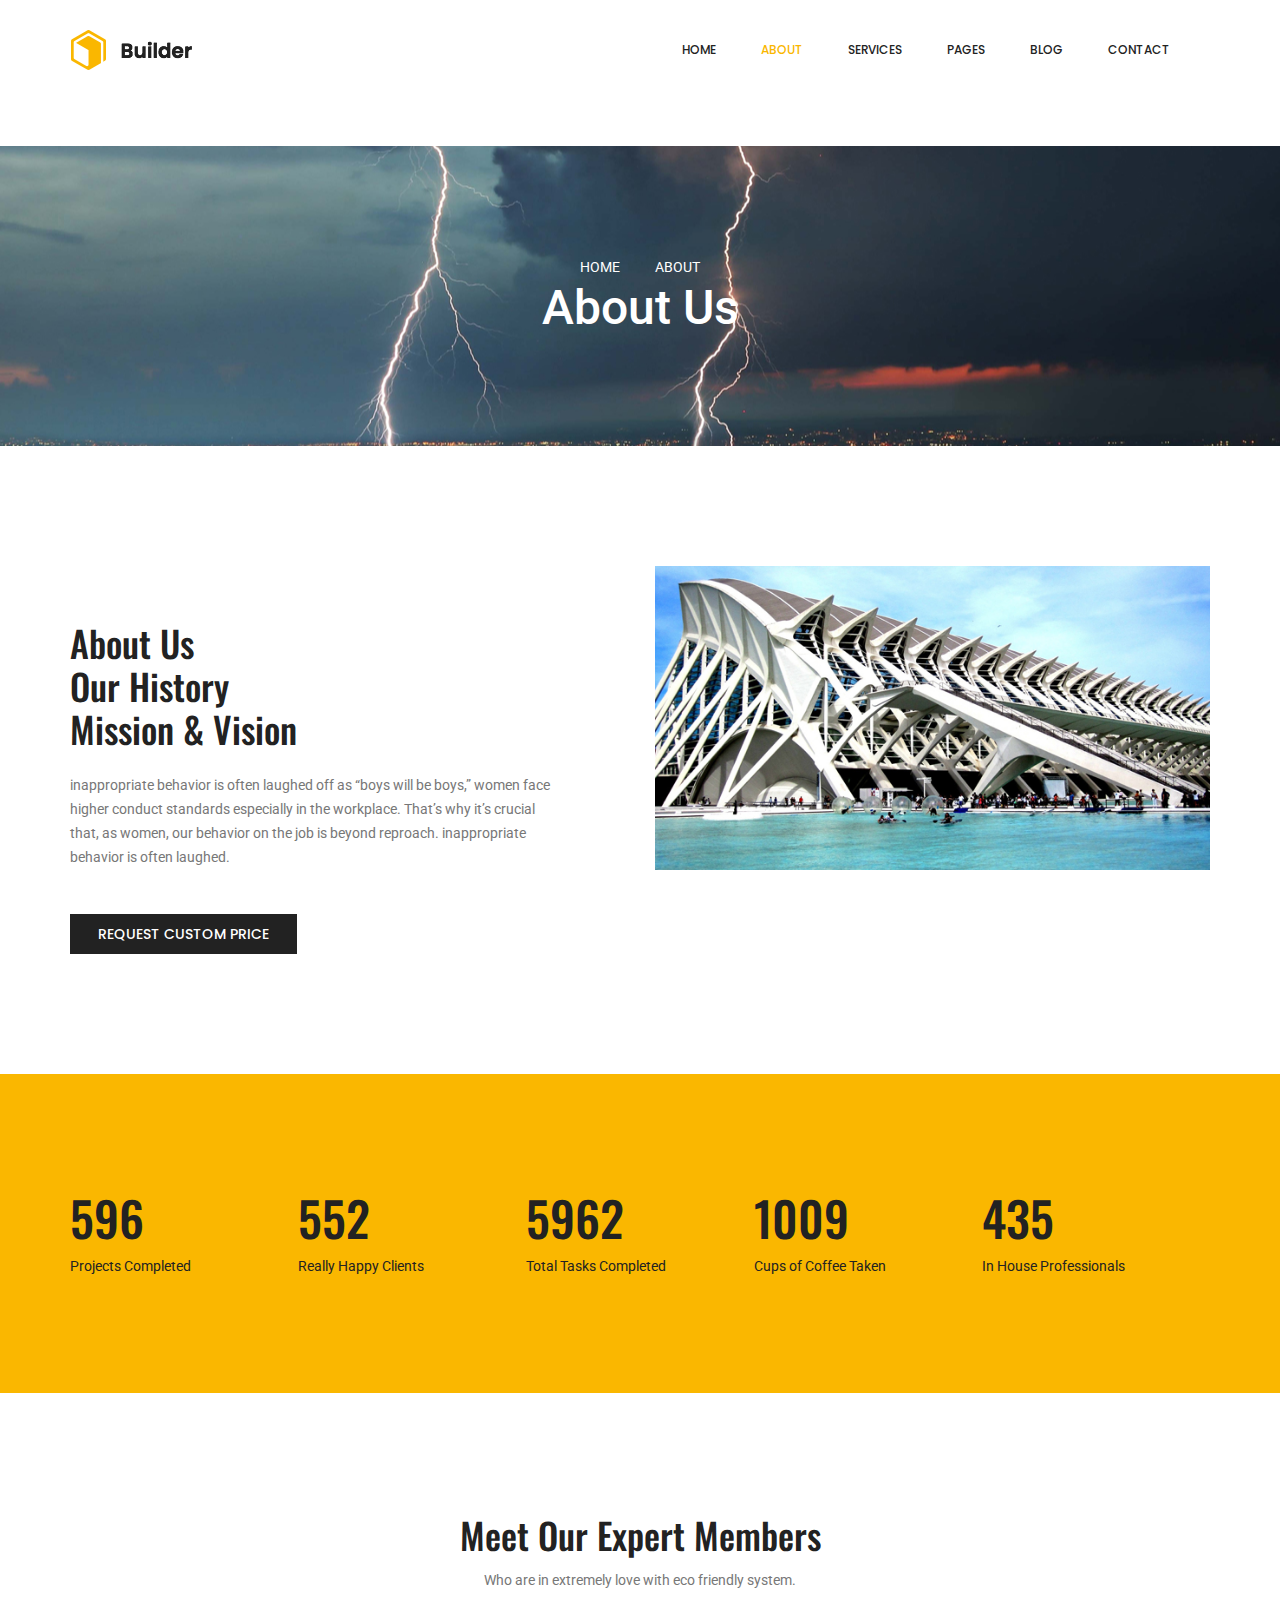
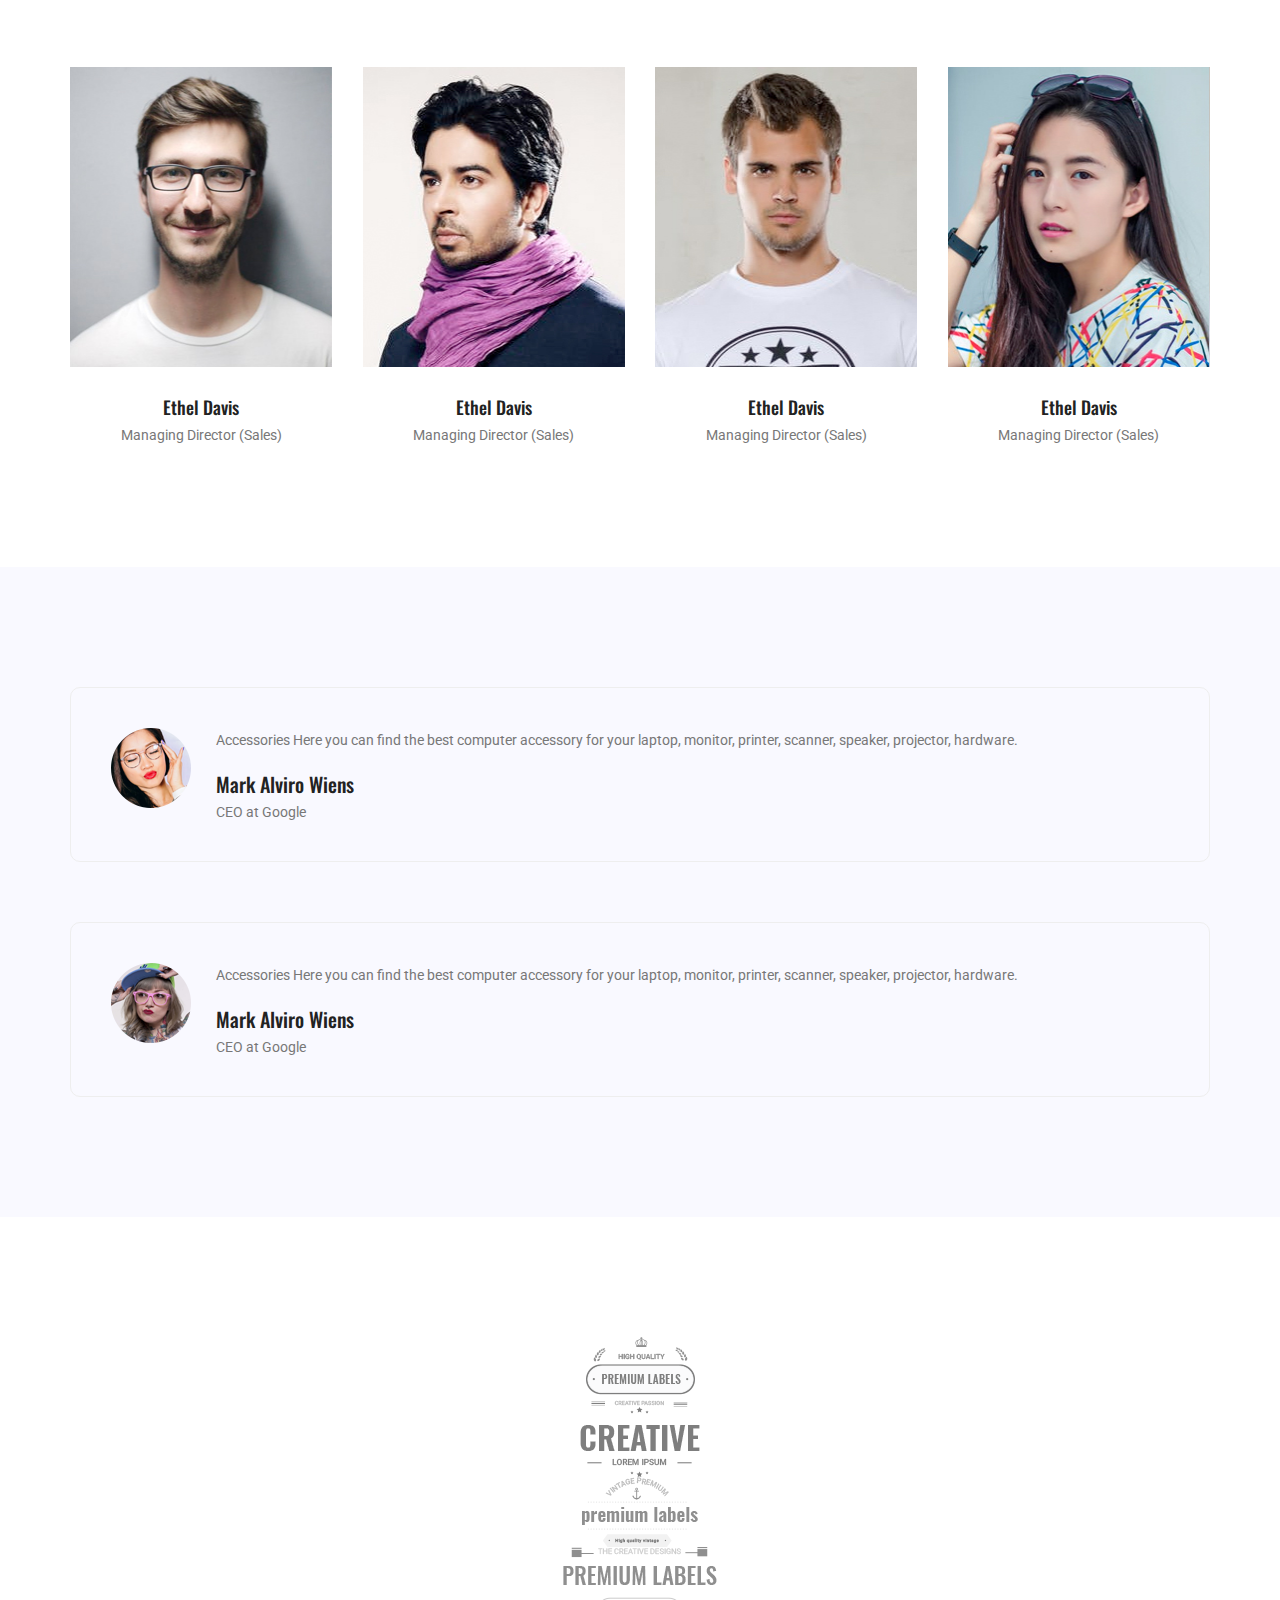
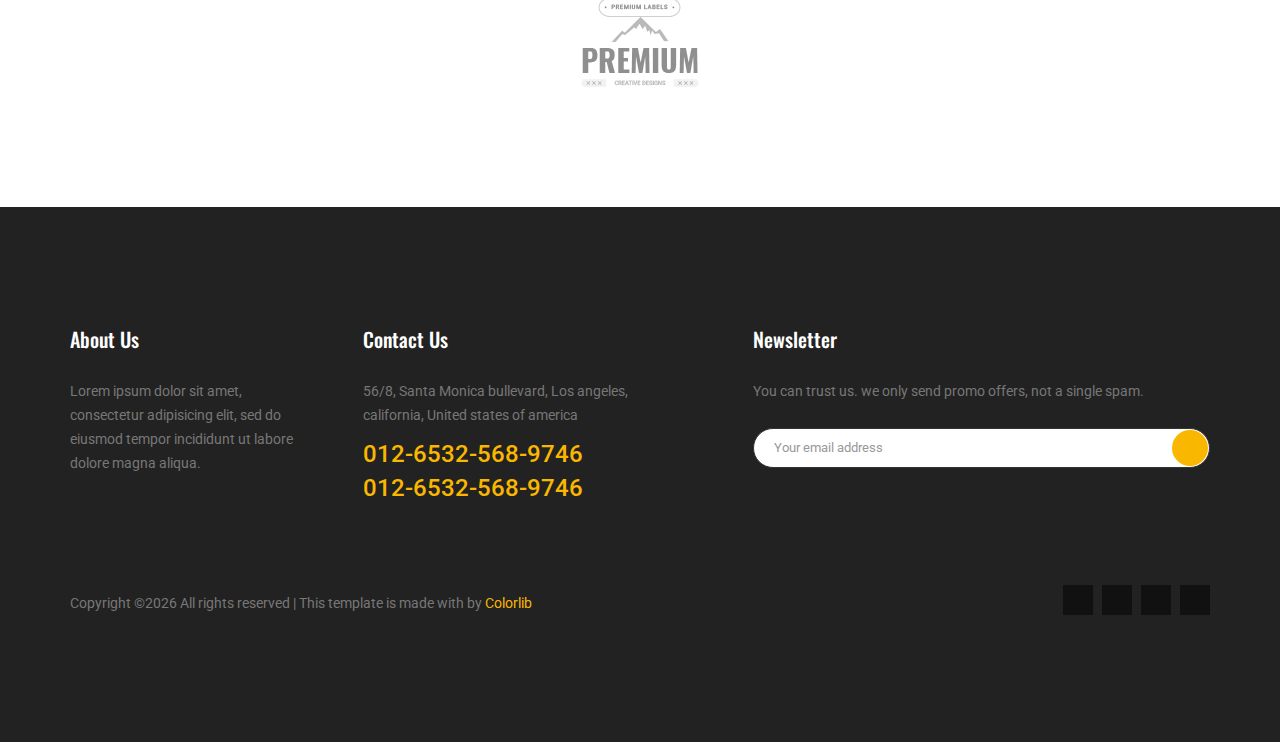
<file: about-us.html>
<!doctype html>
<html lang="en">
    <head>
<link rel="preconnect" href="https://fonts.googleapis.com">
<link rel="preconnect" href="https://fonts.gstatic.com" crossorigin>
<link rel="dns-prefetch" href="https://cdnjs.cloudflare.com">
        
        <meta charset="utf-8">
        <meta name="viewport" content="width=device-width, initial-scale=1, shrink-to-fit=no">
        <link rel="icon" href="./favicon.png" type="image/png">
        <title>Fagan's Project</title>
        
        <link rel="stylesheet" href="./bootstrap.css" fetchpriority="high">
        
        <link rel="stylesheet" href="./style.css">
        <link rel="stylesheet" href="./responsive.css">
    </head>
    <body>
        
    
        <header class="header_area">
            <div class="main_menu">
            	<nav class="navbar navbar-expand-lg navbar-light">
					<div class="container">
						
						<a class="navbar-brand logo_h" href="index.html"><img src="./logo.png" alt="" fetchpriority="high" decoding="sync"></a>
						<button class="navbar-toggler" type="button" data-toggle="collapse" data-target="#navbarSupportedContent" aria-controls="navbarSupportedContent" aria-expanded="false" aria-label="Toggle navigation">
							<span class="icon-bar"></span>
							<span class="icon-bar"></span>
							<span class="icon-bar"></span>
						</button>
						
						<div class="collapse navbar-collapse offset" id="navbarSupportedContent">
							<ul class="nav navbar-nav menu_nav ml-auto">
								<li class="nav-item"><a class="nav-link" href="index.html">Home</a></li> 
								<li class="nav-item active"><a class="nav-link" href="about-us.html">About</a></li> 
								<li class="nav-item"><a class="nav-link" href="service.html">Services</a>
								<li class="nav-item submenu dropdown">
									<a href="#" class="nav-link dropdown-toggle" data-toggle="dropdown" role="button" aria-haspopup="true" aria-expanded="false">Pages</a>
									<ul class="dropdown-menu">
										<li class="nav-item"><a class="nav-link" href="projects.html">Projects</a>
										<li class="nav-item"><a class="nav-link" href="elements.html">Elements</a></li>
									</ul>
								</li> 
								<li class="nav-item submenu dropdown">
									<a href="#" class="nav-link dropdown-toggle" data-toggle="dropdown" role="button" aria-haspopup="true" aria-expanded="false">Blog</a>
									<ul class="dropdown-menu">
										<li class="nav-item"><a class="nav-link" href="blog.html">Blog</a></li>
										<li class="nav-item"><a class="nav-link" href="single-blog.html">Blog Details</a></li>
									</ul>
								</li> 

								<li class="nav-item"><a class="nav-link" href="contact.html">Contact</a></li>
							</ul>
							<ul class="nav navbar-nav navbar-right">
								<li class="nav-item"><a href="#" class="search"><i class="lnr lnr-magnifier"></i></a></li>
							</ul>
						</div> 
					</div>
            	</nav>
            </div>
        </header>
        
        <section class="banner_area">
            <div class="banner_inner d-flex align-items-center">
            	<div class="overlay bg-parallax" data-stellar-ratio="0.9" data-stellar-vertical-offset="0" data-background=""></div>
				<div class="container">
					<div class="banner_content text-center">
						<div class="page_link">
							<a href="index.html">Home</a>
							<a href="about-us.html">About</a>
						</div>
						<h2>About Us</h2>
					</div>
				</div>
            </div>
        </section>
       
        <section class="about_area p_120">
        	<div class="container">
        		<div class="row about_inner">
        			<div class="col-lg-6">
        				<div class="ab_left_text">
        					<h4>About Us <br />Our History <br />Mission & Vision</h4>
        					<p>inappropriate behavior is often laughed off as “boys will be boys,” women face higher conduct standards especially in the workplace. That’s why it’s crucial that, as women, our behavior on the job is beyond reproach. inappropriate behavior is often laughed.</p>
        					<a class="ab_btn" href="#">Request Custom Price</a>
        				</div>
        			</div>
        			<div class="col-lg-6">
        				<div class="ab_img">
        					<img class="img-fluid" src="./builder-3.jpg" alt="" fetchpriority="high" decoding="sync">
        				</div>
        			</div>
        		</div>
        	</div>
        </section>
        
        <section class="counter_area">
        	<div class="container">
        		<div class="row m0 counter_inner">
        			<div class="counter_item">
        				<h4 class="counter">596</h4>
        				<p>Projects Completed</p>
        			</div>
        			<div class="counter_item">
        				<h4 class="counter">552</h4>
        				<p>Really Happy Clients</p>
        			</div>
        			<div class="counter_item">
        				<h4 class="counter">5962</h4>
        				<p>Total Tasks Completed</p>
        			</div>
        			<div class="counter_item">
        				<h4 class="counter">1009</h4>
        				<p>Cups of Coffee Taken</p>
        			</div>
        			<div class="counter_item">
        				<h4 class="counter">435</h4>
        				<p>In House Professionals</p>
        			</div>
        		</div>
        	</div>
        </section>
       
        <section class="team_area p_120">
        	<div class="container">
        		<div class="main_title">
        			<h2>Meet Our Expert Members</h2>
        			<p>Who are in extremely love with eco friendly system.</p>
        		</div>
        		<div class="row team_inner">
        			<div class="col-lg-3 col-sm-6">
        				<div class="team_item">
        					<div class="team_img">
        						<img class="img-fluid" src="./team-1.jpg" alt="" loading="lazy" decoding="async">
        						<div class="hover">
        							<a href="#"><i class="fa fa-facebook"></i></a>
        							<a href="#"><i class="fa fa-twitter"></i></a>
        							<a href="#"><i class="fa fa-linkedin"></i></a>
        						</div>
        					</div>
        					<div class="team_name">
        						<h4>Ethel Davis</h4>
        						<p>Managing Director (Sales)</p>
        					</div>
        				</div>
        			</div>
        			<div class="col-lg-3 col-sm-6">
        				<div class="team_item">
        					<div class="team_img">
        						<img class="img-fluid" src="./team-2.jpg" alt="" loading="lazy" decoding="async">
        						<div class="hover">
        							<a href="#"><i class="fa fa-facebook"></i></a>
        							<a href="#"><i class="fa fa-twitter"></i></a>
        							<a href="#"><i class="fa fa-linkedin"></i></a>
        						</div>
        					</div>
        					<div class="team_name">
        						<h4>Ethel Davis</h4>
        						<p>Managing Director (Sales)</p>
        					</div>
        				</div>
        			</div>
        			<div class="col-lg-3 col-sm-6">
        				<div class="team_item">
        					<div class="team_img">
        						<img class="img-fluid" src="./team-3.jpg" alt="" loading="lazy" decoding="async">
        						<div class="hover">
        							<a href="#"><i class="fa fa-facebook"></i></a>
        							<a href="#"><i class="fa fa-twitter"></i></a>
        							<a href="#"><i class="fa fa-linkedin"></i></a>
        						</div>
        					</div>
        					<div class="team_name">
        						<h4>Ethel Davis</h4>
        						<p>Managing Director (Sales)</p>
        					</div>
        				</div>
        			</div>
        			<div class="col-lg-3 col-sm-6">
        				<div class="team_item">
        					<div class="team_img">
        						<img class="img-fluid" src="./team-4.jpg" alt="" loading="lazy" decoding="async">
        						<div class="hover">
        							<a href="#"><i class="fa fa-facebook"></i></a>
        							<a href="#"><i class="fa fa-twitter"></i></a>
        							<a href="#"><i class="fa fa-linkedin"></i></a>
        						</div>
        					</div>
        					<div class="team_name">
        						<h4>Ethel Davis</h4>
        						<p>Managing Director (Sales)</p>
        					</div>
        				</div>
        			</div>
        		</div>
        	</div>
        </section>
        
        <section class="testimonials_area p_120">
        	<div class="container">
        		<div class="testi_slider owl-carousel">
        			<div class="item">
        				<div class="testi_item">
							<div class="media">
								<div class="d-flex">
									<img src="./testi-1.png" alt="" loading="lazy" decoding="async">
								</div>
								<div class="media-body">
									<p>Accessories Here you can find the best computer accessory for your laptop, monitor, printer, scanner, speaker, projector, hardware.</p>
									<h4>Mark Alviro Wiens</h4>
									<h5>CEO at Google</h5>
								</div>
							</div>
        				</div>
        			</div>
        			<div class="item">
        				<div class="testi_item">
							<div class="media">
								<div class="d-flex">
									<img src="./testi-2.png" alt="" loading="lazy" decoding="async">
								</div>
								<div class="media-body">
									<p>Accessories Here you can find the best computer accessory for your laptop, monitor, printer, scanner, speaker, projector, hardware.</p>
									<h4>Mark Alviro Wiens</h4>
									<h5>CEO at Google</h5>
								</div>
							</div>
        				</div>
        			</div>
        		</div>
        	</div>
        </section>
        
        <section class="clients_logo_area p_120">
        	<div class="container">
        		<div class="clients_slider owl-carousel">
        			<div class="item">
        				<img src="./c-logo-1.png" alt="" loading="lazy" decoding="async">
        			</div>
        			<div class="item">
        				<img src="./c-logo-2.png" alt="" loading="lazy" decoding="async">
        			</div>
        			<div class="item">
        				<img src="./c-logo-3.png" alt="" loading="lazy" decoding="async">
        			</div>
        			<div class="item">
        				<img src="./c-logo-4.png" alt="" loading="lazy" decoding="async">
        			</div>
        			<div class="item">
        				<img src="./c-logo-5.png" alt="" loading="lazy" decoding="async">
        			</div>
        		</div>
        	</div>
        </section>
        	
        <footer class="footer-area p_120">
            <div class="container">
                <div class="row">
                    <div class="col-lg-3  col-md-6 col-sm-6">
                        <div class="single-footer-widget ab_wd">
                            <h6 class="footer_title">About Us</h6>
                            <p>Lorem ipsum dolor sit amet, consectetur adipisicing elit, sed do eiusmod tempor incididunt ut labore dolore magna aliqua.</p>
                        </div>
                    </div>
                    <div class="col-lg-3 col-md-6 col-sm-6">
                        <div class="single-footer-widget contact_wd">
                            <h6 class="footer_title">Contact Us</h6>
                            <p>56/8, Santa Monica bullevard, Los angeles, california, United states of america</p>	
                            <a href="tel:01265325689746">012-6532-568-9746</a>			
                            <a href="tel:01265325689746">012-6532-568-9746</a>			
                        </div>
                    </div>							
                    <div class="col-lg-5 col-md-6 col-sm-6 offset-lg-1">
                        <div class="single-footer-widget">
                            <h6 class="footer_title">Newsletter</h6>
                            <p>You can trust us. we only send promo offers, not a single spam.</p>		
                            <div id="mc_embed_signup">
                                <form target="_blank" action="https://spondonit.us12.list-manage.com/subscribe/post?u=1462626880ade1ac87bd9c93a&amp;id=92a4423d01" method="get" class="subscribe_form relative">
                                    <div class="input-group d-flex flex-row">
                                        <input name="EMAIL" placeholder="Your email address" onfocus="this.placeholder = ''" onblur="this.placeholder = 'Email Address '" required="" type="email">
                                        <button class="btn sub-btn"><span class="lnr lnr-arrow-right"></span></button>		
                                    </div>									
                                    <div class="mt-10 info"></div>
                                </form>
                            </div>
                        </div>
                    </div>
                </div>
                <div class="row footer-bottom d-flex justify-content-between align-items-center">
                    <p class="col-lg-8 col-md-8 footer-text m-0">
Copyright &copy;<script>document.write(new Date().getFullYear());</script> All rights reserved | This template is made with <i class="fa fa-heart-o" aria-hidden="true"></i> by <a href="https://colorlib.com" target="_blank">Colorlib</a>
</p>
                    <div class="col-lg-4 col-md-4 footer-social">
                        <a href="#"><i class="fa fa-facebook"></i></a>
                        <a href="#"><i class="fa fa-twitter"></i></a>
                        <a href="#"><i class="fa fa-dribbble"></i></a>
                        <a href="#"><i class="fa fa-behance"></i></a>
                    </div>
                </div>
            </div>
        </footer>
		
        
        
        
        

<script async src="https://www.googletagmanager.com/gtag/js?id=UA-23581568-13"></script>
<script>
  window.dataLayer = window.dataLayer || [];
  function gtag(){dataLayer.push(arguments);}
  gtag('js', new Date());

  gtag('config', 'UA-23581568-13');
</script>

    <script defer src="https://static.cloudflareinsights.com/beacon.min.js/vcd15cbe7772f49c399c6a5babf22c1241717689176015" integrity="sha512-ZpsOmlRQV6y907TI0dKBHq9Md29nnaEIPlkf84rnaERnq6zvWvPUqr2ft8M1aS28oN72PdrCzSjY4U6VaAw1EQ==" data-cf-beacon='{"version":"2024.11.0","token":"cd0b4b3a733644fc843ef0b185f98241","server_timing":{"name":{"cfCacheStatus":true,"cfEdge":true,"cfExtPri":true,"cfL4":true,"cfOrigin":true,"cfSpeedBrain":true},"location_startswith":null}}' crossorigin="anonymous"></script>
</body>
</html>
</file>
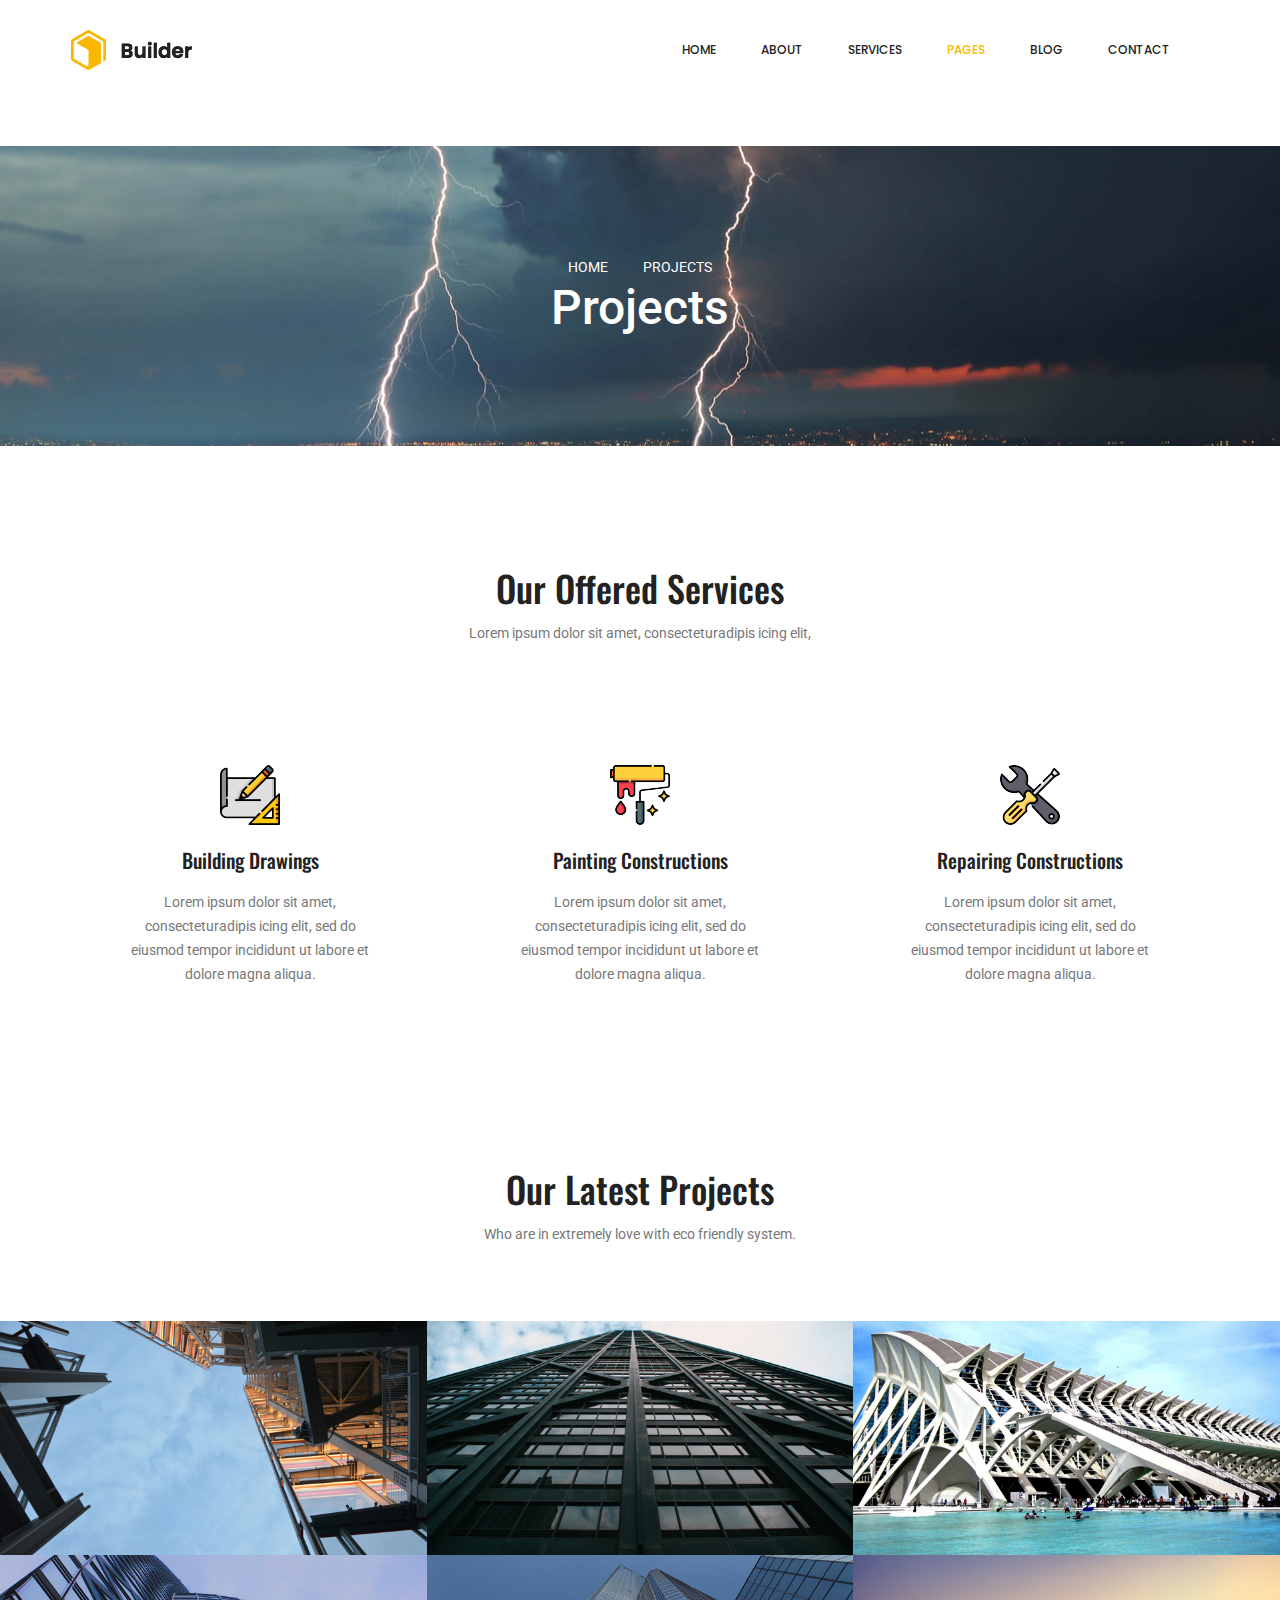
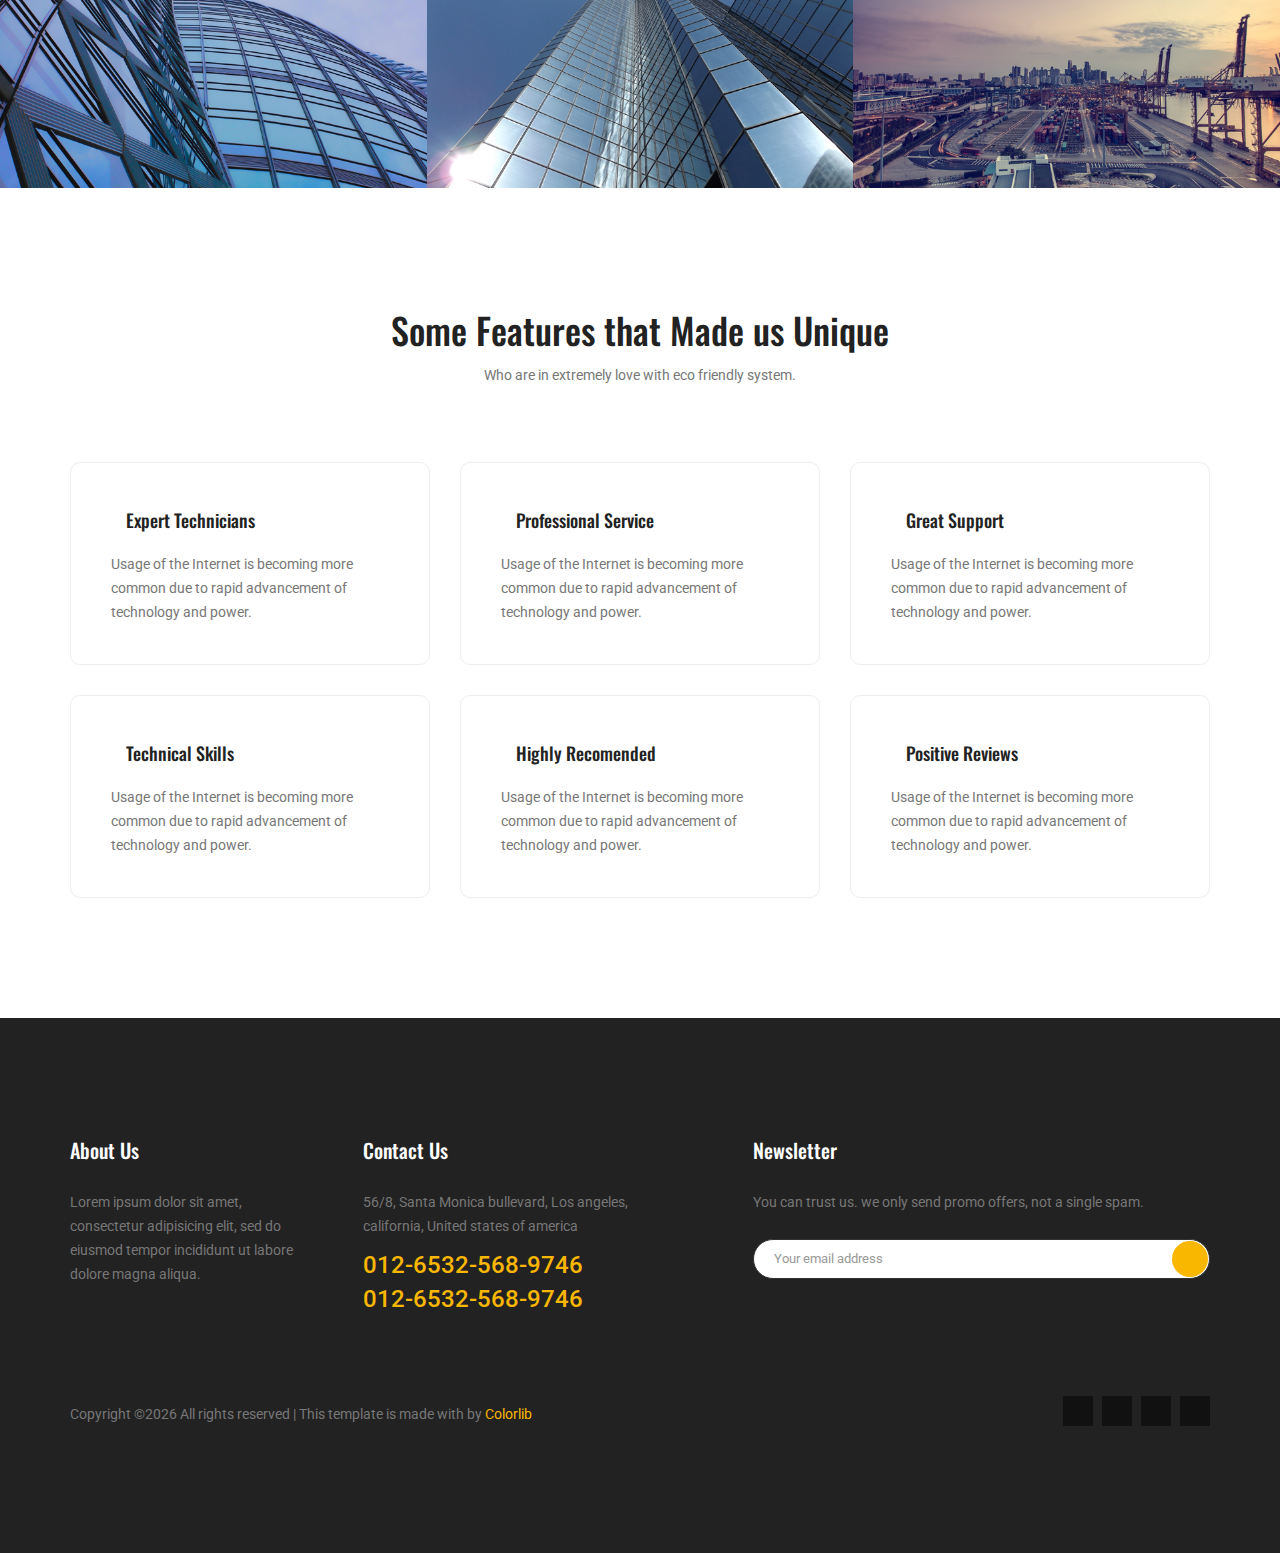
<file: projects.html>
<!doctype html>
<html lang="en">
    <head>
			<link rel="preconnect" href="https://fonts.googleapis.com">
<link rel="preconnect" href="https://fonts.gstatic.com" crossorigin>
<link rel="dns-prefetch" href="https://cdnjs.cloudflare.com">
     
        <meta charset="utf-8">
        <meta name="viewport" content="width=device-width, initial-scale=1, shrink-to-fit=no">
        <link rel="icon" href="img/favicon.png" type="image/png">
        <title>Fagan's Project</title>
        
 
        <link rel="stylesheet" href="./bootstrap.css" fetchpriority="high">
        
        <link rel="stylesheet" href="./style.css">
        <link rel="stylesheet" href="./responsive.css">
    </head>
    <body>
        
        
        <header class="header_area">	
            <div class="main_menu">
            	<nav class="navbar navbar-expand-lg navbar-light">
					<div class="container">
						
						<a class="navbar-brand logo_h" href="index.html"><img src="./logo.png" alt="" fetchpriority="high" decoding="sync"></a>
						<button class="navbar-toggler" type="button" data-toggle="collapse" data-target="#navbarSupportedContent" aria-controls="navbarSupportedContent" aria-expanded="false" aria-label="Toggle navigation">
							<span class="icon-bar"></span>
							<span class="icon-bar"></span>
							<span class="icon-bar"></span>
						</button>
						
						<div class="collapse navbar-collapse offset" id="navbarSupportedContent">
							<ul class="nav navbar-nav menu_nav ml-auto">
								<li class="nav-item"><a class="nav-link" href="index.html">Home</a></li> 
								<li class="nav-item"><a class="nav-link" href="about-us.html">About</a></li> 
								<li class="nav-item"><a class="nav-link" href="service.html">Services</a>
								<li class="nav-item submenu dropdown active">
									<a href="#" class="nav-link dropdown-toggle" data-toggle="dropdown" role="button" aria-haspopup="true" aria-expanded="false">Pages</a>
									<ul class="dropdown-menu">
										<li class="nav-item"><a class="nav-link" href="projects.html">Projects</a>
										<li class="nav-item"><a class="nav-link" href="elements.html">Elements</a></li>
									</ul>
								</li> 
								<li class="nav-item submenu dropdown">
									<a href="#" class="nav-link dropdown-toggle" data-toggle="dropdown" role="button" aria-haspopup="true" aria-expanded="false">Blog</a>
									<ul class="dropdown-menu">
										<li class="nav-item"><a class="nav-link" href="blog.html">Blog</a></li>
										<li class="nav-item"><a class="nav-link" href="single-blog.html">Blog Details</a></li>
									</ul>
								</li> 

								<li class="nav-item"><a class="nav-link" href="contact.html">Contact</a></li>
							</ul>
							<ul class="nav navbar-nav navbar-right">
								<li class="nav-item"><a href="#" class="search"><i class="lnr lnr-magnifier"></i></a></li>
							</ul>
						</div> 
					</div>
            	</nav>
            </div>
        </header>
        
        <section class="banner_area">
            <div class="banner_inner d-flex align-items-center">
            	<div class="overlay bg-parallax" data-stellar-ratio="0.9" data-stellar-vertical-offset="0" data-background=""></div>
				<div class="container">
					<div class="banner_content text-center">
						<div class="page_link">
							<a href="index.html">Home</a>
							<a href="projects.html">Projects</a>
						</div>
						<h2>Projects</h2>
					</div>
				</div>
            </div>
        </section>
     
        <section class="services_area p_120">
        	<div class="container">
        		<div class="main_title">
        			<h2>Our Offered Services</h2>
        			<p>Lorem ipsum dolor sit amet, consecteturadipis icing elit,</p>
        		</div>
        		<div class="row services_inner">
        			<div class="col-lg-4">
        				<div class="services_item">
        					<img src="./service-icon-1.png" alt="" fetchpriority="high" decoding="sync">
        					<a href="#"><h4>Building Drawings</h4></a>
        					<p>Lorem ipsum dolor sit amet, consecteturadipis icing elit, sed do eiusmod tempor incididunt ut labore et dolore magna aliqua.</p>
        				</div>
        			</div>
        			<div class="col-lg-4">
        				<div class="services_item">
        					<img src="./service-icon-2.png" alt="" loading="lazy" decoding="async">
        					<a href="#"><h4>Painting Constructions</h4></a>
        					<p>Lorem ipsum dolor sit amet, consecteturadipis icing elit, sed do eiusmod tempor incididunt ut labore et dolore magna aliqua.</p>
        				</div>
        			</div>
        			<div class="col-lg-4">
        				<div class="services_item">
        					<img src="./service-icon-3.png" alt="" loading="lazy" decoding="async">
        					<a href="#"><h4>Repairing Constructions</h4></a>
        					<p>Lorem ipsum dolor sit amet, consecteturadipis icing elit, sed do eiusmod tempor incididunt ut labore et dolore magna aliqua.</p>
        				</div>
        			</div>
        		</div>
        	</div>
        </section>
        
        <seciton class="builder_area">
        	<div class="main_title">
        		<h2>Our Latest Projects</h2>
        		<p>Who are in extremely love with eco friendly system.</p>
        	</div>
			<div class="row m0 builder_inner">
				<div class="builder_item">
					<img src="./builder-1.jpg" alt="" loading="lazy" decoding="async">
					<div class="hover">
						<h4>Alex Complex for Residence</h4>
						<p>LCD screens are uniquely modern in style, and the liquid crystals that make them work have allowed humanity to create  slimmer.</p>
					</div>
				</div>
				<div class="builder_item">
					<img src="./builder-2.jpg" alt="" loading="lazy" decoding="async">
					<div class="hover">
						<h4>Alex Complex for Residence</h4>
						<p>LCD screens are uniquely modern in style, and the liquid crystals that make them work have allowed humanity to create  slimmer.</p>
					</div>
				</div>
				<div class="builder_item">
					<img src="./builder-3.jpg" alt="" loading="lazy" decoding="async">
					<div class="hover">
						<h4>Alex Complex for Residence</h4>
						<p>LCD screens are uniquely modern in style, and the liquid crystals that make them work have allowed humanity to create  slimmer.</p>
					</div>
				</div>
				<div class="builder_item">
					<img src="./builder-4.jpg" alt="" loading="lazy" decoding="async">
					<div class="hover">
						<h4>Alex Complex for Residence</h4>
						<p>LCD screens are uniquely modern in style, and the liquid crystals that make them work have allowed humanity to create  slimmer.</p>
					</div>
				</div>
				<div class="builder_item">
					<img src="./builder-5.jpg" alt="" loading="lazy" decoding="async">
					<div class="hover">
						<h4>Alex Complex for Residence</h4>
						<p>LCD screens are uniquely modern in style, and the liquid crystals that make them work have allowed humanity to create  slimmer.</p>
					</div>
				</div>
				<div class="builder_item">
					<img src="./builder-6.jpg" alt="" loading="lazy" decoding="async">
					<div class="hover">
						<h4>Alex Complex for Residence</h4>
						<p>LCD screens are uniquely modern in style, and the liquid crystals that make them work have allowed humanity to create  slimmer.</p>
					</div>
				</div>
			</div>
        </seciton>
        
        <section class="feature_area p_120">
        	<div class="container">
        		<div class="main_title">
        			<h2>Some Features that Made us Unique</h2>
        			<p>Who are in extremely love with eco friendly system.</p>
        		</div>
        		<div class="row feature_inner">
        			<div class="col-lg-4 col-md-6">
        				<div class="feature_item">
        					<h4><i class="lnr lnr-user"></i>Expert Technicians</h4>
        					<p>Usage of the Internet is becoming more common due to rapid advancement of technology and power.</p>
        				</div>
        			</div>
        			<div class="col-lg-4 col-md-6">
        				<div class="feature_item">
        					<h4><i class="lnr lnr-license"></i>Professional Service</h4>
        					<p>Usage of the Internet is becoming more common due to rapid advancement of technology and power.</p>
        				</div>
        			</div>
        			<div class="col-lg-4 col-md-6">
        				<div class="feature_item">
        					<h4><i class="lnr lnr-phone"></i>Great Support</h4>
        					<p>Usage of the Internet is becoming more common due to rapid advancement of technology and power.</p>
        				</div>
        			</div>
        			<div class="col-lg-4 col-md-6">
        				<div class="feature_item">
        					<h4><i class="lnr lnr-rocket"></i>Technical Skills</h4>
        					<p>Usage of the Internet is becoming more common due to rapid advancement of technology and power.</p>
        				</div>
        			</div>
        			<div class="col-lg-4 col-md-6">
        				<div class="feature_item">
        					<h4><i class="lnr lnr-diamond"></i>Highly Recomended</h4>
        					<p>Usage of the Internet is becoming more common due to rapid advancement of technology and power.</p>
        				</div>
        			</div>
        			<div class="col-lg-4 col-md-6">
        				<div class="feature_item">
        					<h4><i class="lnr lnr-bubble"></i>Positive Reviews</h4>
        					<p>Usage of the Internet is becoming more common due to rapid advancement of technology and power.</p>
        				</div>
        			</div>
        		</div>
        	</div>
        </section>
        	
        <footer class="footer-area p_120">
            <div class="container">
                <div class="row">
                    <div class="col-lg-3  col-md-6 col-sm-6">
                        <div class="single-footer-widget ab_wd">
                            <h6 class="footer_title">About Us</h6>
                            <p>Lorem ipsum dolor sit amet, consectetur adipisicing elit, sed do eiusmod tempor incididunt ut labore dolore magna aliqua.</p>
                        </div>
                    </div>
                    <div class="col-lg-3 col-md-6 col-sm-6">
                        <div class="single-footer-widget contact_wd">
                            <h6 class="footer_title">Contact Us</h6>
                            <p>56/8, Santa Monica bullevard, Los angeles, california, United states of america</p>	
                            <a href="tel:01265325689746">012-6532-568-9746</a>			
                            <a href="tel:01265325689746">012-6532-568-9746</a>			
                        </div>
                    </div>							
                    <div class="col-lg-5 col-md-6 col-sm-6 offset-lg-1">
                        <div class="single-footer-widget">
                            <h6 class="footer_title">Newsletter</h6>
                            <p>You can trust us. we only send promo offers, not a single spam.</p>		
                            <div id="mc_embed_signup">
                                <form target="_blank" action="https://spondonit.us12.list-manage.com/subscribe/post?u=1462626880ade1ac87bd9c93a&amp;id=92a4423d01" method="get" class="subscribe_form relative">
                                    <div class="input-group d-flex flex-row">
                                        <input name="EMAIL" placeholder="Your email address" onfocus="this.placeholder = ''" onblur="this.placeholder = 'Email Address '" required="" type="email">
                                        <button class="btn sub-btn"><span class="lnr lnr-arrow-right"></span></button>		
                                    </div>									
                                    <div class="mt-10 info"></div>
                                </form>
                            </div>
                        </div>
                    </div>
                </div>
                <div class="row footer-bottom d-flex justify-content-between align-items-center">
                    <p class="col-lg-8 col-md-8 footer-text m-0">
Copyright &copy;<script>document.write(new Date().getFullYear());</script> All rights reserved | This template is made with <i class="fa fa-heart-o" aria-hidden="true"></i> by <a href="https://colorlib.com" target="_blank">Colorlib</a>
</p>
                    <div class="col-lg-4 col-md-4 footer-social">
                        <a href="#"><i class="fa fa-facebook"></i></a>
                        <a href="#"><i class="fa fa-twitter"></i></a>
                        <a href="#"><i class="fa fa-dribbble"></i></a>
                        <a href="#"><i class="fa fa-behance"></i></a>
                    </div>
                </div>
            </div>
        </footer>

</body>
</html>
</file>
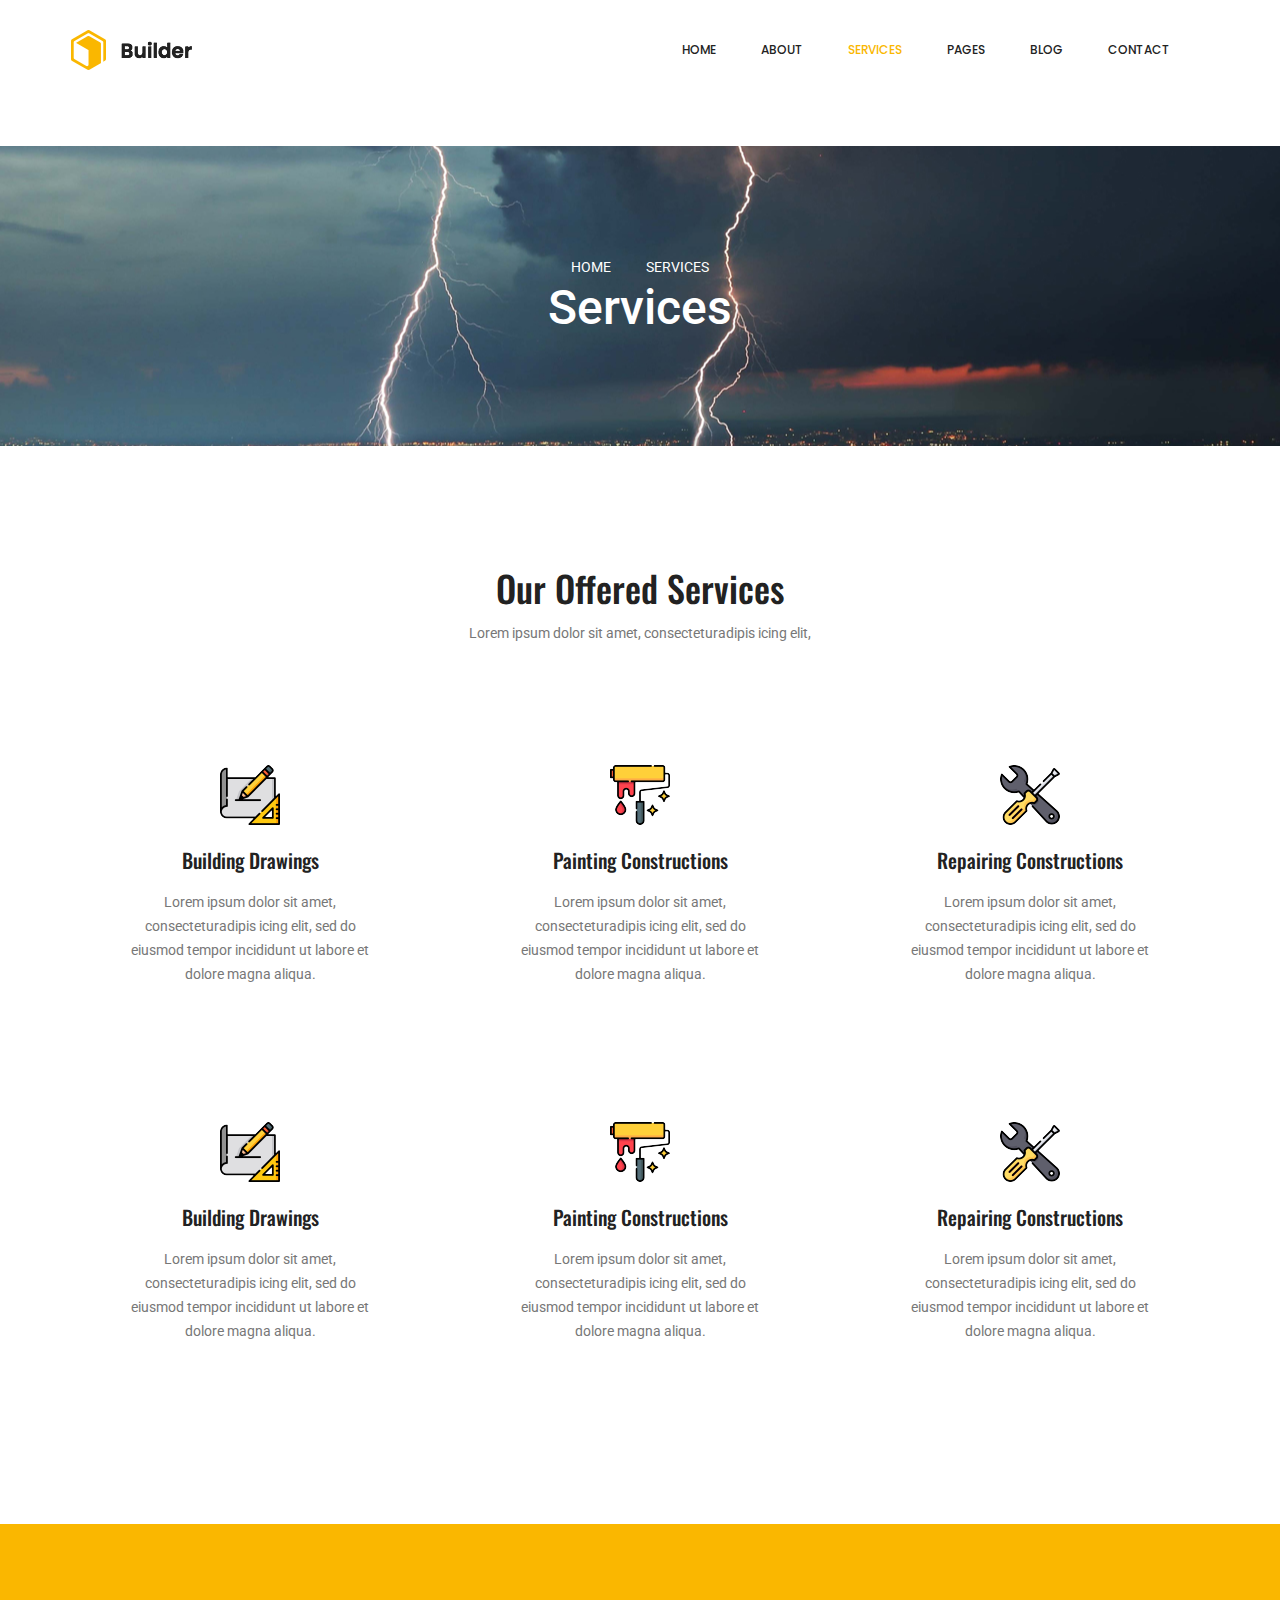
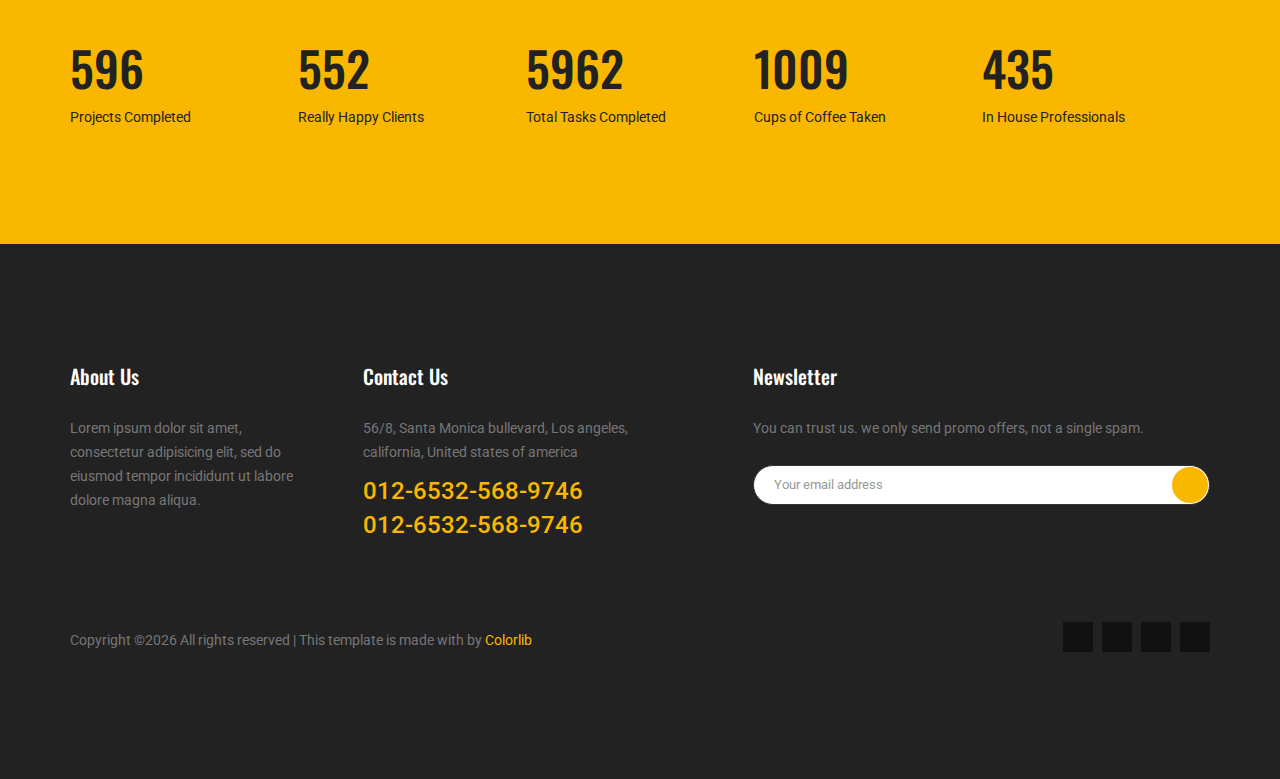
<file: service.html>
<!doctype html>
<html lang="en">
    <head>
			<link rel="preconnect" href="https://fonts.googleapis.com">
<link rel="preconnect" href="https://fonts.gstatic.com" crossorigin>
<link rel="dns-prefetch" href="https://cdnjs.cloudflare.com">
        
        <meta charset="utf-8">
        <meta name="viewport" content="width=device-width, initial-scale=1, shrink-to-fit=no">
        <link rel="icon" href="img/favicon.png" type="image/png">
        <title>Fagan's Project</title>
       
        <link rel="stylesheet" href="./bootstrap.css" fetchpriority="high">
        
        <link rel="stylesheet" href="./style.css">
        <link rel="stylesheet" href="./responsive.css">
    </head>
    <body>
        
       
        <header class="header_area">
            <div class="main_menu">
            	<nav class="navbar navbar-expand-lg navbar-light">
					<div class="container">
				
						<a class="navbar-brand logo_h" href="index.html"><img src="./logo.png" alt="" fetchpriority="high" decoding="sync"></a>
						<button class="navbar-toggler" type="button" data-toggle="collapse" data-target="#navbarSupportedContent" aria-controls="navbarSupportedContent" aria-expanded="false" aria-label="Toggle navigation">
							<span class="icon-bar"></span>
							<span class="icon-bar"></span>
							<span class="icon-bar"></span>
						</button>
						
						<div class="collapse navbar-collapse offset" id="navbarSupportedContent">
							<ul class="nav navbar-nav menu_nav ml-auto">
								<li class="nav-item"><a class="nav-link" href="index.html">Home</a></li> 
								<li class="nav-item"><a class="nav-link" href="about-us.html">About</a></li> 
								<li class="nav-item active"><a class="nav-link" href="service.html">Services</a>
								<li class="nav-item submenu dropdown">
									<a href="#" class="nav-link dropdown-toggle" data-toggle="dropdown" role="button" aria-haspopup="true" aria-expanded="false">Pages</a>
									<ul class="dropdown-menu">
										<li class="nav-item"><a class="nav-link" href="projects.html">Projects</a>
										<li class="nav-item"><a class="nav-link" href="elements.html">Elements</a></li>
									</ul>
								</li> 
								<li class="nav-item submenu dropdown">
									<a href="#" class="nav-link dropdown-toggle" data-toggle="dropdown" role="button" aria-haspopup="true" aria-expanded="false">Blog</a>
									<ul class="dropdown-menu">
										<li class="nav-item"><a class="nav-link" href="blog.html">Blog</a></li>
										<li class="nav-item"><a class="nav-link" href="single-blog.html">Blog Details</a></li>
									</ul>
								</li> 

								<li class="nav-item"><a class="nav-link" href="contact.html">Contact</a></li>
							</ul>
							<ul class="nav navbar-nav navbar-right">
								<li class="nav-item"><a href="#" class="search"><i class="lnr lnr-magnifier"></i></a></li>
							</ul>
						</div> 
					</div>
            	</nav>
            </div>
        </header>
      
        <section class="banner_area">
            <div class="banner_inner d-flex align-items-center">
            	<div class="overlay bg-parallax" data-stellar-ratio="0.9" data-stellar-vertical-offset="0" data-background=""></div>
				<div class="container">
					<div class="banner_content text-center">
						<div class="page_link">
							<a href="index.html">Home</a>
							<a href="service.html">Services</a>
						</div>
						<h2>Services</h2>
					</div>
				</div>
            </div>
        </section>
       
		
      
        <section class="services_area p_120">
        	<div class="container">
        		<div class="main_title">
        			<h2>Our Offered Services</h2>
        			<p>Lorem ipsum dolor sit amet, consecteturadipis icing elit,</p>
        		</div>
        		<div class="row services_inner">
        			<div class="col-lg-4 col-md-6">
        				<div class="services_item">
        					<img src="./service-icon-1.png" alt="" fetchpriority="high" decoding="sync">
        					<a href="#"><h4>Building Drawings</h4></a>
        					<p>Lorem ipsum dolor sit amet, consecteturadipis icing elit, sed do eiusmod tempor incididunt ut labore et dolore magna aliqua.</p>
        				</div>
        			</div>
        			<div class="col-lg-4 col-md-6">
        				<div class="services_item">
        					<img src="./service-icon-2.png" alt="" loading="lazy" decoding="async">
        					<a href="#"><h4>Painting Constructions</h4></a>
        					<p>Lorem ipsum dolor sit amet, consecteturadipis icing elit, sed do eiusmod tempor incididunt ut labore et dolore magna aliqua.</p>
        				</div>
        			</div>
        			<div class="col-lg-4 col-md-6">
        				<div class="services_item">
        					<img src="./service-icon-3.png" alt="" loading="lazy" decoding="async">
        					<a href="#"><h4>Repairing Constructions</h4></a>
        					<p>Lorem ipsum dolor sit amet, consecteturadipis icing elit, sed do eiusmod tempor incididunt ut labore et dolore magna aliqua.</p>
        				</div>
        			</div>
        			<div class="col-lg-4 col-md-6">
        				<div class="services_item">
        					<img src="./service-icon-1.png" alt="" loading="lazy" decoding="async">
        					<a href="#"><h4>Building Drawings</h4></a>
        					<p>Lorem ipsum dolor sit amet, consecteturadipis icing elit, sed do eiusmod tempor incididunt ut labore et dolore magna aliqua.</p>
        				</div>
        			</div>
        			<div class="col-lg-4 col-md-6">
        				<div class="services_item">
        					<img src="./service-icon-2.png" alt="" loading="lazy" decoding="async">
        					<a href="#"><h4>Painting Constructions</h4></a>
        					<p>Lorem ipsum dolor sit amet, consecteturadipis icing elit, sed do eiusmod tempor incididunt ut labore et dolore magna aliqua.</p>
        				</div>
        			</div>
        			<div class="col-lg-4 col-md-6">
        				<div class="services_item">
        					<img src="./service-icon-3.png" alt="" loading="lazy" decoding="async">
        					<a href="#"><h4>Repairing Constructions</h4></a>
        					<p>Lorem ipsum dolor sit amet, consecteturadipis icing elit, sed do eiusmod tempor incididunt ut labore et dolore magna aliqua.</p>
        				</div>
        			</div>
        		</div>
        	</div>
        </section>
       
        <section class="counter_area">
        	<div class="container">
        		<div class="row m0 counter_inner">
        			<div class="counter_item">
        				<h4 class="counter">596</h4>
        				<p>Projects Completed</p>
        			</div>
        			<div class="counter_item">
        				<h4 class="counter">552</h4>
        				<p>Really Happy Clients</p>
        			</div>
        			<div class="counter_item">
        				<h4 class="counter">5962</h4>
        				<p>Total Tasks Completed</p>
        			</div>
        			<div class="counter_item">
        				<h4 class="counter">1009</h4>
        				<p>Cups of Coffee Taken</p>
        			</div>
        			<div class="counter_item">
        				<h4 class="counter">435</h4>
        				<p>In House Professionals</p>
        			</div>
        		</div>
        	</div>
        </section>
        	
        <footer class="footer-area p_120">
            <div class="container">
                <div class="row">
                    <div class="col-lg-3  col-md-6 col-sm-6">
                        <div class="single-footer-widget ab_wd">
                            <h6 class="footer_title">About Us</h6>
                            <p>Lorem ipsum dolor sit amet, consectetur adipisicing elit, sed do eiusmod tempor incididunt ut labore dolore magna aliqua.</p>
                        </div>
                    </div>
                    <div class="col-lg-3 col-md-6 col-sm-6">
                        <div class="single-footer-widget contact_wd">
                            <h6 class="footer_title">Contact Us</h6>
                            <p>56/8, Santa Monica bullevard, Los angeles, california, United states of america</p>	
                            <a href="tel:01265325689746">012-6532-568-9746</a>			
                            <a href="tel:01265325689746">012-6532-568-9746</a>			
                        </div>
                    </div>							
                    <div class="col-lg-5 col-md-6 col-sm-6 offset-lg-1">
                        <div class="single-footer-widget">
                            <h6 class="footer_title">Newsletter</h6>
                            <p>You can trust us. we only send promo offers, not a single spam.</p>		
                            <div id="mc_embed_signup">
                                <form target="_blank" action="https://spondonit.us12.list-manage.com/subscribe/post?u=1462626880ade1ac87bd9c93a&amp;id=92a4423d01" method="get" class="subscribe_form relative">
                                    <div class="input-group d-flex flex-row">
                                        <input name="EMAIL" placeholder="Your email address" onfocus="this.placeholder = ''" onblur="this.placeholder = 'Email Address '" required="" type="email">
                                        <button class="btn sub-btn"><span class="lnr lnr-arrow-right"></span></button>		
                                    </div>									
                                    <div class="mt-10 info"></div>
                                </form>
                            </div>
                        </div>
                    </div>
                </div>
                <div class="row footer-bottom d-flex justify-content-between align-items-center">
                    <p class="col-lg-8 col-md-8 footer-text m-0">
Copyright &copy;<script>document.write(new Date().getFullYear());</script> All rights reserved | This template is made with <i class="fa fa-heart-o" aria-hidden="true"></i> by <a href="https://colorlib.com" target="_blank">Colorlib</a>
</p>
                    <div class="col-lg-4 col-md-4 footer-social">
                        <a href="#"><i class="fa fa-facebook"></i></a>
                        <a href="#"><i class="fa fa-twitter"></i></a>
                        <a href="#"><i class="fa fa-dribbble"></i></a>
                        <a href="#"><i class="fa fa-behance"></i></a>
                    </div>
                </div>
            </div>
        </footer>
		
        
        
        

<script async src="https://www.googletagmanager.com/gtag/js?id=UA-23581568-13"></script>
<script>
  window.dataLayer = window.dataLayer || [];
  function gtag(){dataLayer.push(arguments);}
  gtag('js', new Date());

  gtag('config', 'UA-23581568-13');
</script>

    <script defer src="https://static.cloudflareinsights.com/beacon.min.js/vcd15cbe7772f49c399c6a5babf22c1241717689176015" integrity="sha512-ZpsOmlRQV6y907TI0dKBHq9Md29nnaEIPlkf84rnaERnq6zvWvPUqr2ft8M1aS28oN72PdrCzSjY4U6VaAw1EQ==" data-cf-beacon='{"version":"2024.11.0","token":"cd0b4b3a733644fc843ef0b185f98241","server_timing":{"name":{"cfCacheStatus":true,"cfEdge":true,"cfExtPri":true,"cfL4":true,"cfOrigin":true,"cfSpeedBrain":true},"location_startswith":null}}' crossorigin="anonymous"></script>
</body>
</html>
</file>
<file: style.css>
@import url("https://fonts.googleapis.com/css?family=Oswald:300,400,500,700|Poppins:200,300,400,500,600,700|Roboto:300,400,500,700");

.list {
  list-style: none;
  margin: 0px;
  padding: 0px;
}

a {
  text-decoration: none;
  -webkit-transition: all 0.3s ease-in-out;
  -o-transition: all 0.3s ease-in-out;
  transition: all 0.3s ease-in-out;
}

a:hover, a:focus {
  text-decoration: none;
  outline: none;
}

.row.m0 {
  margin: 0px;
}

body {
  line-height: 24px;
  font-size: 14px;
  font-family: "Roboto", sans-serif;
  font-weight: normal;
  color: #777777;
}

h1, h2, h3, h4, h5, h6 {
  font-family: "Oswald", sans-serif;
  font-weight: 500;
}

button:focus {
  outline: none;
  -webkit-box-shadow: none;
  box-shadow: none;
}

.p_120 {
  padding-top: 120px;
  padding-bottom: 120px;
}

.mt-25 {
  margin-top: 25px;
}

@media (min-width: 1200px) {
  .container {
    max-width: 1170px;
  }
}


.main_title {
  text-align: center;
  max-width: 720px;
  margin: 0px auto 75px;
}

.main_title h2 {
  font-family: "Oswald", sans-serif;
  font-size: 36px;
  color: #222222;
  margin-bottom: 12px;
}

.main_title p {
  font-size: 14px;
  font-family: "Roboto", sans-serif;
  font-weight: normal;
  line-height: 24px;
  color: #777777;
  margin-bottom: 0px;
}


.header_area {
  position: absolute;
  width: 100%;
  top: 0;
  left: 0;
  z-index: 99;
  -webkit-transition: background 0.4s, all 0.3s linear;
  -o-transition: background 0.4s, all 0.3s linear;
  transition: background 0.4s, all 0.3s linear;
}

.header_area .navbar {
  background: transparent;
  padding: 0px;
  border: 0px;
  border-radius: 0px;
}

.header_area .navbar .nav .nav-item {
  margin-right: 45px;
}

.header_area .navbar .nav .nav-item .nav-link {
  font: 500 12px/100px "Poppins", sans-serif;
  text-transform: uppercase;
  color: #222222;
  padding: 0px;
  display: inline-block;
}

.header_area .navbar .nav .nav-item .nav-link:after {
  display: none;
}

.header_area .navbar .nav .nav-item:hover .nav-link, .header_area .navbar .nav .nav-item.active .nav-link {
  color: #fab700;
}

.header_area .navbar .nav .nav-item.submenu {
  position: relative;
}

.header_area .navbar .nav .nav-item.submenu ul {
  border: none;
  padding: 0px;
  border-radius: 0px;
  -webkit-box-shadow: none;
  box-shadow: none;
  margin: 0px;
  background: #fff;
}

@media (min-width: 992px) {
  .header_area .navbar .nav .nav-item.submenu ul {
    position: absolute;
    top: 120%;
    left: 0px;
    min-width: 200px;
    text-align: left;
    opacity: 0;
    -webkit-transition: all 300ms ease-in;
    -o-transition: all 300ms ease-in;
    transition: all 300ms ease-in;
    visibility: hidden;
    display: block;
    border: none;
    padding: 0px;
    border-radius: 0px;
  }
}


.header_area .navbar .nav .nav-item.submenu ul:before {
  content: "";
  width: 0;
  height: 0;
  border-style: solid;
  border-width: 10px 10px 0 10px;
  border-color: #eeeeee transparent transparent transparent;
  position: absolute;
  right: 24px;
  top: 45px;
  z-index: 3;
  opacity: 0;
  -webkit-transition: all 400ms linear;
  -o-transition: all 400ms linear;
  transition: all 400ms linear;
}

.header_area .navbar .nav .nav-item.submenu ul .nav-item {
  display: block;
  float: none;
  margin-right: 0px;
  border-bottom: 1px solid #ededed;
  margin-left: 0px;
  -webkit-transition: all 0.4s linear;
  -o-transition: all 0.4s linear;
  transition: all 0.4s linear;
}

.header_area .navbar .nav .nav-item.submenu ul .nav-item .nav-link {
  line-height: 45px;
  color: #222222;
  padding: 0px 30px;
  -webkit-transition: all 150ms linear;
  -o-transition: all 150ms linear;
  transition: all 150ms linear;
  display: block;
  margin-right: 0px;
}

.header_area .navbar .nav .nav-item.submenu ul .nav-item:last-child {
  border-bottom: none;
}

.header_area .navbar .nav .nav-item.submenu ul .nav-item:hover .nav-link {
  background: #fab700;
  color: #fff;
}

@media (min-width: 992px) {
  .header_area .navbar .nav .nav-item.submenu:hover ul {
    visibility: visible;
    opacity: 1;
    top: 100%;
  }
}

.header_area .navbar .nav .nav-item.submenu:hover ul .nav-item {
  margin-top: 0px;
}

.header_area .navbar .nav .nav-item:last-child {
  margin-right: 0px;
}

.header_area .navbar .search {
  font-size: 12px;
  line-height: 60px;
  display: inline-block;
  color: #222222;
  margin-left: 80px;
}

.header_area .navbar .search i {
  font-weight: 600;
}

.header_area + section, .header_area + row, .header_area + div {
  margin-top: 146px;
}

.header_area.navbar_fixed .main_menu {
  position: fixed;
  width: 100%;
  top: -70px;
  left: 0;
  right: 0;
  background: #fff;
  -webkit-transform: translateY(70px);
  -ms-transform: translateY(70px);
  transform: translateY(70px);
  -webkit-transition: background 500ms ease, -webkit-transform 500ms ease;
  transition: background 500ms ease, -webkit-transform 500ms ease;
  -o-transition: transform 500ms ease, background 500ms ease;
  transition: transform 500ms ease, background 500ms ease;
  transition: transform 500ms ease, background 500ms ease, -webkit-transform 500ms ease;
  -webkit-transition: transform 500ms ease, background 500ms ease;
  -webkit-box-shadow: 0px 3px 16px 0px rgba(0, 0, 0, 0.1);
  box-shadow: 0px 3px 16px 0px rgba(0, 0, 0, 0.1);
}

.header_area.navbar_fixed .main_menu .navbar .nav .nav-item .nav-link {
  line-height: 70px;
}

.top_menu {
  border-bottom: 1px solid #eeeeee;
}

.top_menu .header_social li {
  display: inline-block;
  margin-right: 15px;
}

.top_menu .header_social li a {
  font-size: 12px;
  color: #ccc;
  display: inline-block;
  line-height: 45px;
  -webkit-transition: all 300ms linear 0s;
  -o-transition: all 300ms linear 0s;
  transition: all 300ms linear 0s;
}

.top_menu .header_social li:last-child {
  margin-right: 0px;
}

.top_menu .header_social li:hover a {
  color: #fab700;
}

.top_menu .dn_btn {
  line-height: 28px;
  border: 1px solid #fab700;
  display: inline-block;
  background: #fab700;
  padding: 0px 19px;
  font-size: 12px;
  font-family: "Roboto", sans-serif;
  font-weight: 500;
  color: #fff;
  -webkit-transition: all 300ms linear 0s;
  -o-transition: all 300ms linear 0s;
  transition: all 300ms linear 0s;
  margin-top: 8px;
  border-radius: 3px;
}

.top_menu .dn_btn:hover {
  background: transparent;
  color: #222222;
  border-color: #fab700;
}

.top_menu .lan_pack {
  height: 30px;
  border: 1px solid #eeeeee;
  border-radius: 3px;
  line-height: 28px;
  font-size: 12px;
  font-family: "Roboto", sans-serif;
  font-weight: 500;
  padding-left: 19px;
  padding-right: 36px;
  color: #777777;
  background: #f9f9ff;
  margin-right: 5px;
  margin-top: 8px;
}

.top_menu .lan_pack:after {
  content: "\f0d7";
  border: none !important;
  font: normal normal normal 12px/1 FontAwesome;
  -webkit-transform: rotate(0deg);
  -ms-transform: rotate(0deg);
  transform: rotate(0deg);
  height: auto;
  margin-top: -6px;
  right: 20px;
}


.home_banner_area {
  position: relative;
  z-index: 1;
  min-height: 700px;
}

.home_banner_area .banner_inner {
  position: relative;
  overflow: hidden;
  width: 100%;
  min-height: 700px;
}

.home_banner_area .banner_inner .overlay {
  background: url(./home-banner.jpg) no-repeat scroll center center;
  position: absolute;
  left: 0;
  right: 0;
  top: 0;
  height: 121%;
  bottom: 0;
  z-index: -1;
}

.home_banner_area .banner_inner .banner_content {
  color: #fff;
}

.home_banner_area .banner_inner .banner_content h5 {
  text-transform: uppercase;
  font-family: "Poppins", sans-serif;
  font-size: 14px;
  font-weight: normal;
  margin-bottom: 15px;
}

.home_banner_area .banner_inner .banner_content h3 {
  font-size: 60px;
  font-family: "Oswald", sans-serif;
  font-weight: normal;
  margin-bottom: 20px;
  color: black;
}

.home_banner_area .banner_inner .banner_content h3 span {
  background: #fab700;
  border-radius: 4px;
  line-height: 60px;
  color: #222222;
  padding-left: 4px;
  padding-right: 4px;
  padding-bottom: 5px;
  padding-top: 2px;
  display: inline-block;
}

.home_banner_area .banner_inner .banner_content p {
  font-size: 14px;
  line-height: 24px;
  font-family: "Roboto", sans-serif;
  font-weight: normal;
  max-width: 500px;
  margin: auto;
}

.home_banner_area .banner_inner .banner_content .black_btn {
  margin-top: 40px;
}

.blog_banner {
  min-height: 780px;
  position: relative;
  z-index: 1;
  overflow: hidden;
  margin-bottom: 0px;
}

.blog_banner .banner_inner {
  background: #04091e;
  position: relative;
  overflow: hidden;
  width: 100%;
  min-height: 780px;
  z-index: 1;
}

.blog_banner .banner_inner .overlay {
  background: url(./home-banner.jpg) no-repeat scroll center center;
  opacity: .5;
  height: 125%;
  position: absolute;
  left: 0px;
  top: 0px;
  width: 100%;
  z-index: -1;
}

.blog_banner .banner_inner .blog_b_text {
  max-width: 700px;
  margin: auto;
  color: #ffffff;
  margin-top: 40px;
}

.blog_banner .banner_inner .blog_b_text h2 {
  font-size: 60px;
  font-weight: 500;
  font-family: "Oswald", sans-serif;
  line-height: 66px;
  margin-bottom: 15px;
}

.blog_banner .banner_inner .blog_b_text p {
  font-size: 16px;
  margin-bottom: 35px;
}

.blog_banner .banner_inner .blog_b_text .white_bg_btn {
  line-height: 42px;
  padding: 0px 45px;
}

.banner_area {
  position: relative;
  z-index: 1;
  min-height: 300px;
}

.banner_area .banner_inner {
  position: relative;
  overflow: hidden;
  width: 100%;
  min-height: 300px;
  background: #000;
  z-index: 1;
}

.banner_area .banner_inner .overlay {
  background: url(./home-banner.jpg) no-repeat scroll center center;
  position: absolute;
  left: 0;
  right: 0;
  top: 0;
  height: 125%;
  bottom: 0;
  z-index: -1;
  opacity: 1;
}

.banner_area .banner_inner .banner_content h2 {
  color: #ffffff;
  font-size: 48px;
  font-family: "Roboto", sans-serif;
  margin-bottom: 0px;
  font-weight: 500;
}

.banner_area .banner_inner .banner_content .page_link a {
  font-size: 14px;
  color: #ffffff;
  font-family: "Roboto", sans-serif;
  margin-right: 32px;
  position: relative;
  text-transform: uppercase;
}

.banner_area .banner_inner .banner_content .page_link a:before {
  content: "\f0da";
  font: normal normal normal 14px/1 FontAwesome;
  position: absolute;
  right: -25px;
  top: 50%;
  -webkit-transform: translateY(-50%);
  -ms-transform: translateY(-50%);
  transform: translateY(-50%);
}

.banner_area .banner_inner .banner_content .page_link a:last-child {
  margin-right: 0px;
}

.banner_area .banner_inner .banner_content .page_link a:last-child:before {
  display: none;
}

.banner_area .banner_inner .banner_content .page_link a:hover {
  color: #fab700;
}


.blog_categorie_area {
  padding-top: 80px;
  padding-bottom: 80px;
}

.categories_post {
  position: relative;
  text-align: center;
  cursor: pointer;
}

.categories_post img {
  max-width: 100%;
}

.categories_post .categories_details {
  position: absolute;
  top: 20px;
  left: 20px;
  right: 20px;
  bottom: 20px;
  background: rgba(34, 34, 34, 0.8);
  color: #fff;
  -webkit-transition: all 0.3s linear;
  -o-transition: all 0.3s linear;
  transition: all 0.3s linear;
  display: -webkit-box;
  display: -ms-flexbox;
  display: flex;
  -webkit-box-align: center;
  -ms-flex-align: center;
  align-items: center;
  -webkit-box-pack: center;
  -ms-flex-pack: center;
  justify-content: center;
}

.categories_post .categories_details h5 {
  margin-bottom: 0px;
  font-size: 18px;
  line-height: 26px;
  text-transform: uppercase;
  color: #fff;
  position: relative;
}

.categories_post .categories_details p {
  font-weight: 300;
  font-size: 14px;
  line-height: 26px;
  margin-bottom: 0px;
}

.categories_post .categories_details .border_line {
  margin: 10px 0px;
  background: #fff;
  width: 100%;
  height: 1px;
}

.categories_post:hover .categories_details {
  background: rgba(250, 183, 0, 0.85);
}


.blog_item {
  margin-bottom: 40px;
}

.blog_info {
  padding-top: 30px;
}

.blog_info .post_tag {
  padding-bottom: 20px;
}

.blog_info .post_tag a {
  font: 300 14px/21px "Roboto", sans-serif;
  color: #222222;
}

.blog_info .post_tag a:hover {
  color: #777777;
}

.blog_info .post_tag a.active {
  color: #fab700;
}

.blog_info .blog_meta li a {
  font: 300 14px/20px "Roboto", sans-serif;
  color: #777777;
  vertical-align: middle;
  padding-bottom: 12px;
  display: inline-block;
}

.blog_info .blog_meta li a i {
  color: #222222;
  font-size: 16px;
  font-weight: 600;
  padding-left: 15px;
  line-height: 20px;
  vertical-align: middle;
}

.blog_info .blog_meta li a:hover {
  color: #fab700;
}

.blog_post img {
  max-width: 100%;
}

.blog_details {
  padding-top: 20px;
}

.blog_details h2 {
  font-size: 24px;
  line-height: 36px;
  color: #222222;
  font-weight: 600;
  -webkit-transition: all 0.3s linear;
  -o-transition: all 0.3s linear;
  transition: all 0.3s linear;
}

.blog_details h2:hover {
  color: #fab700;
}

.blog_details p {
  margin-bottom: 26px;
}

.blog_right_sidebar {
  border: 1px solid #eeeeee;
  background: #fafaff;
  padding: 30px;
}

.blog_right_sidebar .widget_title {
  font-size: 18px;
  line-height: 25px;
  background: #fab700;
  text-align: center;
  color: #fff;
  padding: 8px 0px;
  margin-bottom: 30px;
}

.blog_right_sidebar .search_widget .input-group .form-control {
  font-size: 14px;
  line-height: 29px;
  border: 0px;
  width: 100%;
  font-weight: 300;
  color: #fff;
  padding-left: 20px;
  border-radius: 45px;
  z-index: 0;
  background: #fab700;
}

.blog_right_sidebar .search_widget .input-group .form-control.placeholder {
  color: #fff;
}

.blog_right_sidebar .search_widget .input-group .form-control:-moz-placeholder {
  color: #fff;
}

.blog_right_sidebar .search_widget .input-group .form-control::-moz-placeholder {
  color: #fff;
}

.blog_right_sidebar .search_widget .input-group .form-control::-webkit-input-placeholder {
  color: #fff;
}

.blog_right_sidebar .search_widget .input-group .form-control:focus {
  -webkit-box-shadow: none;
  box-shadow: none;
}

.blog_right_sidebar .search_widget .input-group .btn-default {
  position: absolute;
  right: 20px;
  background: transparent;
  border: 0px;
  -webkit-box-shadow: none;
  box-shadow: none;
  font-size: 14px;
  color: #fff;
  padding: 0px;
  top: 50%;
  -webkit-transform: translateY(-50%);
  -ms-transform: translateY(-50%);
  transform: translateY(-50%);
  z-index: 1;
}

.blog_right_sidebar .author_widget {
  text-align: center;
}

.blog_right_sidebar .author_widget h4 {
  font-size: 18px;
  line-height: 20px;
  color: #222222;
  margin-bottom: 5px;
  margin-top: 30px;
}

.blog_right_sidebar .author_widget p {
  margin-bottom: 0px;
}

.blog_right_sidebar .author_widget .social_icon {
  padding: 7px 0px 15px;
}

.blog_right_sidebar .author_widget .social_icon a {
  font-size: 14px;
  color: #222222;
  -webkit-transition: all 0.2s linear;
  -o-transition: all 0.2s linear;
  transition: all 0.2s linear;
}

.blog_right_sidebar .author_widget .social_icon a + a {
  margin-left: 20px;
}

.blog_right_sidebar .author_widget .social_icon a:hover {
  color: #fab700;
}

.blog_right_sidebar .popular_post_widget .post_item .media-body {
  -webkit-box-pack: center;
  -ms-flex-pack: center;
  justify-content: center;
  -ms-flex-item-align: center;
  align-self: center;
  padding-left: 20px;
}

.blog_right_sidebar .popular_post_widget .post_item .media-body h3 {
  font-size: 14px;
  line-height: 20px;
  color: #222222;
  margin-bottom: 4px;
  -webkit-transition: all 0.3s linear;
  -o-transition: all 0.3s linear;
  transition: all 0.3s linear;
}

.blog_right_sidebar .popular_post_widget .post_item .media-body h3:hover {
  color: #fab700;
}

.blog_right_sidebar .popular_post_widget .post_item .media-body p {
  font-size: 12px;
  line-height: 21px;
  margin-bottom: 0px;
}

.blog_right_sidebar .popular_post_widget .post_item + .post_item {
  margin-top: 20px;
}

.blog_right_sidebar .post_category_widget .cat-list li {
  border-bottom: 2px dotted #eee;
  -webkit-transition: all 0.3s ease 0s;
  -o-transition: all 0.3s ease 0s;
  transition: all 0.3s ease 0s;
  padding-bottom: 12px;
}

.blog_right_sidebar .post_category_widget .cat-list li a {
  font-size: 14px;
  line-height: 20px;
  color: #777;
}

.blog_right_sidebar .post_category_widget .cat-list li a p {
  margin-bottom: 0px;
}

.blog_right_sidebar .post_category_widget .cat-list li + li {
  padding-top: 15px;
}

.blog_right_sidebar .post_category_widget .cat-list li:hover {
  border-color: #fab700;
}

.blog_right_sidebar .post_category_widget .cat-list li:hover a {
  color: #fab700;
}

.blog_right_sidebar .newsletter_widget {
  text-align: center;
}

.blog_right_sidebar .newsletter_widget .form-group {
  margin-bottom: 8px;
}

.blog_right_sidebar .newsletter_widget .input-group-prepend {
  margin-right: -1px;
}

.blog_right_sidebar .newsletter_widget .input-group-text {
  background: #fff;
  border-radius: 0px;
  vertical-align: top;
  font-size: 12px;
  line-height: 36px;
  padding: 0px 0px 0px 15px;
  border: 1px solid #eeeeee;
  border-right: 0px;
}

.blog_right_sidebar .newsletter_widget .form-control {
  font-size: 12px;
  line-height: 24px;
  color: #cccccc;
  border: 1px solid #eeeeee;
  border-left: 0px;
  border-radius: 0px;
}

.blog_right_sidebar .newsletter_widget .form-control.placeholder {
  color: #cccccc;
}

.blog_right_sidebar .newsletter_widget .form-control:-moz-placeholder {
  color: #cccccc;
}

.blog_right_sidebar .newsletter_widget .form-control::-moz-placeholder {
  color: #cccccc;
}

.blog_right_sidebar .newsletter_widget .form-control::-webkit-input-placeholder {
  color: #cccccc;
}

.blog_right_sidebar .newsletter_widget .form-control:focus {
  outline: none;
  -webkit-box-shadow: none;
  box-shadow: none;
}

.blog_right_sidebar .newsletter_widget .bbtns {
  background: #fab700;
  color: #fff;
  font-size: 12px;
  line-height: 38px;
  display: inline-block;
  font-weight: 500;
  padding: 0px 24px 0px 24px;
  border-radius: 0;
}

.blog_right_sidebar .newsletter_widget .text-bottom {
  font-size: 12px;
}

.blog_right_sidebar .tag_cloud_widget ul li {
  display: inline-block;
}

.blog_right_sidebar .tag_cloud_widget ul li a {
  display: inline-block;
  border: 1px solid #eee;
  background: #fff;
  padding: 0px 13px;
  margin-bottom: 8px;
  -webkit-transition: all 0.3s ease 0s;
  -o-transition: all 0.3s ease 0s;
  transition: all 0.3s ease 0s;
  color: #222222;
  font-size: 12px;
}

.blog_right_sidebar .tag_cloud_widget ul li a:hover {
  background: #fab700;
  color: #fff;
}

.blog_right_sidebar .br {
  width: 100%;
  height: 1px;
  background: #eeeeee;
  margin: 30px 0px;
}

.blog-pagination {
  padding-top: 25px;
  padding-bottom: 95px;
}

.blog-pagination .page-link {
  border-radius: 0;
}

.blog-pagination .page-item {
  border: none;
}

.page-link {
  background: transparent;
  font-weight: 400;
}

.blog-pagination .page-item.active .page-link {
  background-color: #fab700;
  border-color: transparent;
  color: #fff;
}

.blog-pagination .page-link {
  position: relative;
  display: block;
  padding: 0.5rem 0.75rem;
  margin-left: -1px;
  line-height: 1.25;
  color: #8a8a8a;
  border: none;
}

.blog-pagination .page-link .lnr {
  font-weight: 600;
}

.blog-pagination .page-item:last-child .page-link,
.blog-pagination .page-item:first-child .page-link {
  border-radius: 0;
}

.blog-pagination .page-link:hover {
  color: #fff;
  text-decoration: none;
  background-color: #fab700;
  border-color: #eee;
}


.single-post-area .social-links {
  padding-top: 10px;
}

.single-post-area .social-links li {
  display: inline-block;
  margin-bottom: 10px;
}

.single-post-area .social-links li a {
  color: #cccccc;
  padding: 7px;
  font-size: 14px;
  -webkit-transition: all 0.2s linear;
  -o-transition: all 0.2s linear;
  transition: all 0.2s linear;
}

.single-post-area .social-links li a:hover {
  color: #222222;
}

.single-post-area .blog_details {
  padding-top: 26px;
}

.single-post-area .blog_details p {
  margin-bottom: 10px;
}

.single-post-area .quotes {
  margin-top: 20px;
  margin-bottom: 30px;
  padding: 24px 35px 24px 30px;
  background-color: white;
  -webkit-box-shadow: -20.84px 21.58px 30px 0px rgba(176, 176, 176, 0.1);
  box-shadow: -20.84px 21.58px 30px 0px rgba(176, 176, 176, 0.1);
  font-size: 14px;
  line-height: 24px;
  color: #777;
  font-style: italic;
}

.single-post-area .arrow {
  position: absolute;
}

.single-post-area .arrow .lnr {
  font-size: 20px;
  font-weight: 600;
}

.single-post-area .navigation-area {
  border-top: 1px solid #eee;
  padding-top: 30px;
  margin-top: 60px;
}

.single-post-area .navigation-area p {
  margin-bottom: 0px;
}

.single-post-area .navigation-area h4 {
  font-size: 18px;
  line-height: 25px;
  color: #222222;
}

.single-post-area .navigation-area .nav-left {
  text-align: left;
}

.single-post-area .navigation-area .nav-left .thumb {
  margin-right: 20px;
  background: #000;
}

.single-post-area .navigation-area .nav-left .thumb img {
  -webkit-transition: all 300ms linear 0s;
  -o-transition: all 300ms linear 0s;
  transition: all 300ms linear 0s;
}

.single-post-area .navigation-area .nav-left .lnr {
  margin-left: 20px;
  opacity: 0;
  -webkit-transition: all 300ms linear 0s;
  -o-transition: all 300ms linear 0s;
  transition: all 300ms linear 0s;
}

.single-post-area .navigation-area .nav-left:hover .lnr {
  opacity: 1;
}

.single-post-area .navigation-area .nav-left:hover .thumb img {
  opacity: .5;
}

@media (max-width: 767px) {
  .single-post-area .navigation-area .nav-left {
    margin-bottom: 30px;
  }
}

.single-post-area .navigation-area .nav-right {
  text-align: right;
}

.single-post-area .navigation-area .nav-right .thumb {
  margin-left: 20px;
  background: #000;
}

.single-post-area .navigation-area .nav-right .thumb img {
  -webkit-transition: all 300ms linear 0s;
  -o-transition: all 300ms linear 0s;
  transition: all 300ms linear 0s;
}

.single-post-area .navigation-area .nav-right .lnr {
  margin-right: 20px;
  opacity: 0;
  -webkit-transition: all 300ms linear 0s;
  -o-transition: all 300ms linear 0s;
  transition: all 300ms linear 0s;
}

.single-post-area .navigation-area .nav-right:hover .lnr {
  opacity: 1;
}

.single-post-area .navigation-area .nav-right:hover .thumb img {
  opacity: .5;
}

.comments-area {
  background: #fafaff;
  border: 1px solid #eee;
  padding: 50px 30px;
  margin-top: 50px;
}

@media (max-width: 414px) {
  .comments-area {
    padding: 50px 8px;
  }
}

.comments-area h4 {
  text-align: center;
  margin-bottom: 50px;
  color: #222222;
  font-size: 18px;
}

.comments-area h5 {
  font-size: 16px;
  margin-bottom: 0px;
}

.comments-area a {
  color: #222222;
}

.comments-area .comment-list {
  padding-bottom: 48px;
}

.comments-area .comment-list:last-child {
  padding-bottom: 0px;
}

.comments-area .comment-list.left-padding {
  padding-left: 25px;
}

@media (max-width: 413px) {
  .comments-area .comment-list .single-comment h5 {
    font-size: 12px;
  }
  .comments-area .comment-list .single-comment .date {
    font-size: 11px;
  }
  .comments-area .comment-list .single-comment .comment {
    font-size: 10px;
  }
}

.comments-area .thumb {
  margin-right: 20px;
}

.comments-area .date {
  font-size: 13px;
  color: #cccccc;
  margin-bottom: 13px;
}

.comments-area .comment {
  color: #777777;
  margin-bottom: 0px;
}

.comments-area .btn-reply {
  background-color: #fff;
  color: #222222;
  border: 1px solid #eee;
  padding: 2px 18px;
  font-size: 12px;
  display: block;
  font-weight: 600;
  -webkit-transition: all 300ms linear 0s;
  -o-transition: all 300ms linear 0s;
  transition: all 300ms linear 0s;
}

.comments-area .btn-reply:hover {
  background-color: #fab700;
  color: #fff;
}

.comment-form {
  background: #fafaff;
  text-align: center;
  border: 1px solid #eee;
  padding: 47px 30px 43px;
  margin-top: 50px;
  margin-bottom: 40px;
}

.comment-form h4 {
  text-align: center;
  margin-bottom: 50px;
  font-size: 18px;
  line-height: 22px;
  color: #222222;
}

.comment-form .name {
  padding-left: 0px;
}

@media (max-width: 767px) {
  .comment-form .name {
    padding-right: 0px;
    margin-bottom: 1rem;
  }
}

.comment-form .email {
  padding-right: 0px;
}

@media (max-width: 991px) {
  .comment-form .email {
    padding-left: 0px;
  }
}

.comment-form .form-control {
  padding: 8px 20px;
  background: #fff;
  border: none;
  border-radius: 0px;
  width: 100%;
  font-size: 14px;
  color: #777777;
  border: 1px solid transparent;
}

.comment-form .form-control:focus {
  -webkit-box-shadow: none;
  box-shadow: none;
  border: 1px solid #eee;
}

.comment-form textarea.form-control {
  height: 140px;
  resize: none;
}

.comment-form ::-webkit-input-placeholder {
  
  font-size: 13px;
  color: #777;
}

.comment-form ::-moz-placeholder {

  font-size: 13px;
  color: #777;
}

.comment-form :-ms-input-placeholder {
  
  font-size: 13px;
  color: #777;
}

.comment-form :-moz-placeholder {
  
  font-size: 13px;
  color: #777;
}


.mapBox {
  height: 420px;
  margin-bottom: 80px;
}

.contact_info .info_item {
  position: relative;
  padding-left: 45px;
}

.contact_info .info_item i {
  position: absolute;
  left: 0;
  top: 0;
  font-size: 20px;
  line-height: 24px;
  color: #fab700;
  font-weight: 600;
}

.contact_info .info_item h6 {
  font-size: 16px;
  line-height: 24px;
  color: "Roboto", sans-serif;
  font-weight: bold;
  margin-bottom: 0px;
  color: #222222;
}

.contact_info .info_item h6 a {
  color: #222222;
}

.contact_info .info_item p {
  font-size: 14px;
  line-height: 24px;
  padding: 2px 0px;
}

.contact_form .form-group {
  margin-bottom: 10px;
}

.contact_form .form-group .form-control {
  font-size: 13px;
  line-height: 26px;
  color: #999;
  border: 1px solid #eeeeee;
  font-family: "Roboto", sans-serif;
  border-radius: 0px;
  padding-left: 20px;
}

.contact_form .form-group .form-control:focus {
  -webkit-box-shadow: none;
  box-shadow: none;
  outline: none;
}

.contact_form .form-group .form-control.placeholder {
  color: #999;
}

.contact_form .form-group .form-control:-moz-placeholder {
  color: #999;
}

.contact_form .form-group .form-control::-moz-placeholder {
  color: #999;
}

.contact_form .form-group .form-control::-webkit-input-placeholder {
  color: #999;
}

.contact_form .form-group textarea {
  resize: none;
}

.contact_form .form-group textarea.form-control {
  height: 140px;
}

.contact_form .submit_btn {
  margin-top: 20px;
  cursor: pointer;
}


.modal-message .modal-dialog {
  position: absolute;
  top: 36%;
  left: 50%;
  -webkit-transform: translateX(-50%) translateY(-50%) !important;
  -ms-transform: translateX(-50%) translateY(-50%) !important;
  transform: translateX(-50%) translateY(-50%) !important;
  margin: 0px;
  max-width: 500px;
  width: 100%;
}

.modal-message .modal-dialog .modal-content .modal-header {
  text-align: center;
  display: block;
  border-bottom: none;
  padding-top: 50px;
  padding-bottom: 50px;
}

.modal-message .modal-dialog .modal-content .modal-header .close {
  position: absolute;
  right: -15px;
  top: -15px;
  padding: 0px;
  color: #fff;
  opacity: 1;
  cursor: pointer;
}

.modal-message .modal-dialog .modal-content .modal-header h2 {
  display: block;
  text-align: center;
  color: #fab700;
  padding-bottom: 10px;
  font-family: "Roboto", sans-serif;
}

.modal-message .modal-dialog .modal-content .modal-header p {
  display: block;
}


.clients_logo_area .clients_slider .item {
  text-align: center;
}

.clients_logo_area .clients_slider .item img {
  width: auto;
  text-align: center;
  display: block;
  margin: auto;
  line-height: 70px;
  opacity: .5;
  -webkit-transition: all 300ms linear 0s;
  -o-transition: all 300ms linear 0s;
  transition: all 300ms linear 0s;

}

.clients_logo_area .clients_slider .item:hover img {
  opacity: 1;
}

.mb-20 {
  margin-bottom: 20px;
}

.mb-30 {
  margin-bottom: 30px;
}

.sample-text-area {
  padding: 100px 0px;
}

.sample-text-area .title_color {
  margin-bottom: 30px;
}

.sample-text-area p {
  line-height: 26px;
}

.sample-text-area p b {
  font-weight: bold;
  color: #fab700;
}

.sample-text-area p i {
  color: #fab700;
  font-style: italic;
}

.sample-text-area p sup {
  color: #fab700;
  font-style: italic;
}

.sample-text-area p sub {
  color: #fab700;
  font-style: italic;
}

.sample-text-area p del {
  color: #fab700;
}

.sample-text-area p u {
  color: #fab700;
}




.title_color {
  color: #222222;
}

.button-group-area {
  margin-top: 15px;
}

.button-group-area:nth-child(odd) {
  margin-top: 40px;
}

.button-group-area:first-child {
  margin-top: 0px;
}

.button-group-area .link {
  text-decoration: underline;
  color: #222222;
  background: transparent;
}

.button-group-area .link:hover {
  color: #fff;
}

.button-group-area .disable {
  background: transparent;
  color: #007bff;
  cursor: not-allowed;
}

.button-group-area .disable:before {
  display: none;
}

.primary {
  background: #52c5fd;
}

.primary:before {
  background: #2faae6;
}

.success {
  background: #4cd3e3;
}

.success:before {
  background: #2ebccd;
}

.info {
  background: #38a4ff;
}

.info:before {
  background: #298cdf;
}

.warning {
  background: #f4e700;
}

.warning:before {
  background: #e1d608;
}

.danger {
  background: #f54940;
}

.danger:before {
  background: #e13b33;
}

.primary-border {
  background: transparent;
  border: 1px solid #52c5fd;
  color: #52c5fd;
}

.primary-border:before {
  background: #52c5fd;
}

.success-border {
  background: transparent;
  border: 1px solid #4cd3e3;
  color: #4cd3e3;
}

.success-border:before {
  background: #4cd3e3;
}

.info-border {
  background: transparent;
  border: 1px solid #38a4ff;
  color: #38a4ff;
}

.info-border:before {
  background: #38a4ff;
}

.warning-border {
  background: #fff;
  border: 1px solid #f4e700;
  color: #f4e700;
}

.warning-border:before {
  background: #f4e700;
}

.danger-border {
  background: transparent;
  border: 1px solid #f54940;
  color: #f54940;
}

.danger-border:before {
  background: #f54940;
}

.link-border {
  background: transparent;
  border: 1px solid #fab700;
  color: #fab700;
}

.link-border:before {
  background: #fab700;
}

.radius {
  border-radius: 3px;
}

.circle {
  border-radius: 20px;
}

.arrow span {
  padding-left: 5px;
}

.e-large {
  line-height: 50px;
  padding-top: 0px;
  padding-bottom: 0px;
}

.large {
  line-height: 45px;
  padding-top: 0px;
  padding-bottom: 0px;
}

.medium {
  line-height: 30px;
  padding-top: 0px;
  padding-bottom: 0px;
}

.small {
  line-height: 25px;
  padding-top: 0px;
  padding-bottom: 0px;
}


.section-top-border {
  padding: 50px 0;
  border-top: 1px dotted #eee;
}

.switch-wrap {
  margin-bottom: 10px;
}

.switch-wrap p {
  margin: 0;
}


.sample-text-area {
  padding: 100px 0 70px 0;
}

.sample-text {
  margin-bottom: 0;
}

.text-heading {
  margin-bottom: 30px;
  font-size: 24px;
}

.typo-list {
  margin-bottom: 10px;
}

@media (max-width: 767px) {
  .typo-sec {
    margin-bottom: 30px;
  }
}

@media (max-width: 767px) {
  .element-wrap {
    margin-top: 30px;
  }
}

b, sup, sub, u, del {
  color: #f8b600;
}

h1 {
  font-size: 36px;
}

h2 {
  font-size: 30px;
}

h3 {
  font-size: 24px;
}

h4 {
  font-size: 18px;
}

h5 {
  font-size: 16px;
}

h6 {
  font-size: 14px;
}

.typography h1, .typography h2, .typography h3, .typography h4, .typography h5, .typography h6 {
  color: #777777;
}

.button-area .border-top-generic {
  padding: 70px 15px;
  border-top: 1px dotted #eee;
}

.button-group-area .genric-btn {
  margin-right: 10px;
  margin-top: 10px;
}

.button-group-area .genric-btn:last-child {
  margin-right: 0;
}

.circle {
  border-radius: 20px;
}

.genric-btn {
  display: inline-block;
  outline: none;
  line-height: 40px;
  padding: 0 30px;
  font-size: .8em;
  text-align: center;
  text-decoration: none;
  font-weight: 500;
  cursor: pointer;
  -webkit-transition: all 0.3s ease 0s;
  -moz-transition: all 0.3s ease 0s;
  -o-transition: all 0.3s ease 0s;
  transition: all 0.3s ease 0s;
}

.genric-btn:focus {
  outline: none;
}

.genric-btn.e-large {
  padding: 0 40px;
  line-height: 50px;
}

.genric-btn.large {
  line-height: 45px;
}

.genric-btn.medium {
  line-height: 30px;
}

.genric-btn.small {
  line-height: 25px;
}

.genric-btn.radius {
  border-radius: 3px;
}

.genric-btn.circle {
  border-radius: 20px;
}

.genric-btn.arrow {
  display: -webkit-inline-box;
  display: -ms-inline-flexbox;
  display: inline-flex;
  -webkit-box-align: center;
  -ms-flex-align: center;
  align-items: center;
}

.genric-btn.arrow span {
  margin-left: 10px;
}

.genric-btn.default {
  color: #222222;
  background: #f9f9ff;
  border: 1px solid transparent;
}

.genric-btn.default:hover {
  border: 1px solid #f9f9ff;
  background: #fff;
}

.genric-btn.default-border {
  border: 1px solid #f9f9ff;
  background: #fff;
}

.genric-btn.default-border:hover {
  color: #222222;
  background: #f9f9ff;
  border: 1px solid transparent;
}

.genric-btn.primary {
  color: #fff;
  background: #f8b600;
  border: 1px solid transparent;
}

.genric-btn.primary:hover {
  color: #f8b600;
  border: 1px solid #f8b600;
  background: #fff;
}

.genric-btn.primary-border {
  color: #f8b600;
  border: 1px solid #f8b600;
  background: #fff;
}

.genric-btn.primary-border:hover {
  color: #fff;
  background: #f8b600;
  border: 1px solid transparent;
}

.genric-btn.success {
  color: #fff;
  background: #4cd3e3;
  border: 1px solid transparent;
}

.genric-btn.success:hover {
  color: #4cd3e3;
  border: 1px solid #4cd3e3;
  background: #fff;
}

.genric-btn.success-border {
  color: #4cd3e3;
  border: 1px solid #4cd3e3;
  background: #fff;
}

.genric-btn.success-border:hover {
  color: #fff;
  background: #4cd3e3;
  border: 1px solid transparent;
}

.genric-btn.info {
  color: #fff;
  background: #38a4ff;
  border: 1px solid transparent;
}

.genric-btn.info:hover {
  color: #38a4ff;
  border: 1px solid #38a4ff;
  background: #fff;
}

.genric-btn.info-border {
  color: #38a4ff;
  border: 1px solid #38a4ff;
  background: #fff;
}

.genric-btn.info-border:hover {
  color: #fff;
  background: #38a4ff;
  border: 1px solid transparent;
}

.genric-btn.warning {
  color: #fff;
  background: #f4e700;
  border: 1px solid transparent;
}

.genric-btn.warning:hover {
  color: #f4e700;
  border: 1px solid #f4e700;
  background: #fff;
}

.genric-btn.warning-border {
  color: #f4e700;
  border: 1px solid #f4e700;
  background: #fff;
}

.genric-btn.warning-border:hover {
  color: #fff;
  background: #f4e700;
  border: 1px solid transparent;
}

.genric-btn.danger {
  color: #fff;
  background: #f44a40;
  border: 1px solid transparent;
}

.genric-btn.danger:hover {
  color: #f44a40;
  border: 1px solid #f44a40;
  background: #fff;
}

.genric-btn.danger-border {
  color: #f44a40;
  border: 1px solid #f44a40;
  background: #fff;
}

.genric-btn.danger-border:hover {
  color: #fff;
  background: #f44a40;
  border: 1px solid transparent;
}

.genric-btn.link {
  color: #222222;
  background: #f9f9ff;
  text-decoration: underline;
  border: 1px solid transparent;
}

.genric-btn.link:hover {
  color: #222222;
  border: 1px solid #f9f9ff;
  background: #fff;
}

.genric-btn.link-border {
  color: #222222;
  border: 1px solid #f9f9ff;
  background: #fff;
  text-decoration: underline;
}

.genric-btn.link-border:hover {
  color: #222222;
  background: #f9f9ff;
  border: 1px solid transparent;
}

.genric-btn.disable {
  color: #222222, 0.3;
  background: #f9f9ff;
  border: 1px solid transparent;
  cursor: not-allowed;
}

.generic-blockquote {
  padding: 30px 50px 30px 30px;
  background: #fff;
  border-left: 2px solid #f8b600;
}

@media (max-width: 991px) {
  .progress-table-wrap {
    overflow-x: scroll;
  }
}

.progress-table {
  background: #fff;
  padding: 15px 0px 30px 0px;
  min-width: 800px;
}

.progress-table .serial {
  width: 11.83%;
  padding-left: 30px;
}

.progress-table .country {
  width: 28.07%;
}

.progress-table .visit {
  width: 19.74%;
}

.progress-table .percentage {
  width: 40.36%;
  padding-right: 50px;
}

.progress-table .table-head {
  display: -webkit-box;
  display: -ms-flexbox;
  display: flex;
}

.progress-table .table-head .serial, .progress-table .table-head .country, .progress-table .table-head .visit, .progress-table .table-head .percentage {
  color: #222222;
  line-height: 40px;
  text-transform: uppercase;
  font-weight: 500;
}

.progress-table .table-row {
  padding: 15px 0;
  border-top: 1px solid #edf3fd;
  display: -webkit-box;
  display: -ms-flexbox;
  display: flex;
}

.progress-table .table-row .serial, .progress-table .table-row .country, .progress-table .table-row .visit, .progress-table .table-row .percentage {
  display: -webkit-box;
  display: -ms-flexbox;
  display: flex;
  -webkit-box-align: center;
  -ms-flex-align: center;
  align-items: center;
}

.progress-table .table-row .country img {
  margin-right: 15px;
}

.progress-table .table-row .percentage .progress {
  width: 80%;
  border-radius: 0px;
  background: transparent;
}

.progress-table .table-row .percentage .progress .progress-bar {
  height: 5px;
  line-height: 5px;
}

.progress-table .table-row .percentage .progress .progress-bar.color-1 {
  background-color: #6382e6;
}

.progress-table .table-row .percentage .progress .progress-bar.color-2 {
  background-color: #e66686;
}

.progress-table .table-row .percentage .progress .progress-bar.color-3 {
  background-color: #f09359;
}

.progress-table .table-row .percentage .progress .progress-bar.color-4 {
  background-color: #73fbaf;
}

.progress-table .table-row .percentage .progress .progress-bar.color-5 {
  background-color: #73fbaf;
}

.progress-table .table-row .percentage .progress .progress-bar.color-6 {
  background-color: #6382e6;
}

.progress-table .table-row .percentage .progress .progress-bar.color-7 {
  background-color: #a367e7;
}

.progress-table .table-row .percentage .progress .progress-bar.color-8 {
  background-color: #e66686;
}

.single-gallery-image {
  margin-top: 30px;
  background-repeat: no-repeat !important;
  background-position: center center !important;
  background-size: cover !important;
  height: 200px;
  -webkit-transition: all 0.3s ease 0s;
  -moz-transition: all 0.3s ease 0s;
  -o-transition: all 0.3s ease 0s;
  transition: all 0.3s ease 0s;
}

.single-gallery-image:hover {
  opacity: .8;
}

.unordered-list li {
  position: relative;
  padding-left: 30px;
  line-height: 1.82em !important;
}

.unordered-list li:before {
  content: "";
  position: absolute;
  width: 14px;
  height: 14px;
  border: 3px solid #f8b600;
  background: #fff;
  top: 4px;
  left: 0;
  border-radius: 50%;
}

.ordered-list {
  margin-left: 30px;
}

.ordered-list li {
  list-style-type: decimal-leading-zero;
  color: #f8b600;
  font-weight: 500;
  line-height: 1.82em !important;
}

.ordered-list li span {
  font-weight: 300;
  color: #777777;
}

.ordered-list-alpha li {
  margin-left: 30px;
  list-style-type: lower-alpha;
  color: #f8b600;
  font-weight: 500;
  line-height: 1.82em !important;
}

.ordered-list-alpha li span {
  font-weight: 300;
  color: #777777;
}

.ordered-list-roman li {
  margin-left: 30px;
  list-style-type: lower-roman;
  color: #f8b600;
  font-weight: 500;
  line-height: 1.82em !important;
}

.ordered-list-roman li span {
  font-weight: 300;
  color: #777777;
}

.single-input {
  display: block;
  width: 100%;
  line-height: 40px;
  border: none;
  outline: none;
  background: #f9f9ff;
  padding: 0 20px;
}

.single-input:focus {
  outline: none;
}

.input-group-icon {
  position: relative;
}

.input-group-icon .icon {
  position: absolute;
  left: 20px;
  top: 0;
  line-height: 40px;
  z-index: 3;
}

.input-group-icon .icon i {
  color: #797979;
}

.input-group-icon .single-input {
  padding-left: 45px;
}

.single-textarea {
  display: block;
  width: 100%;
  line-height: 40px;
  border: none;
  outline: none;
  background: #f9f9ff;
  padding: 0 20px;
  height: 100px;
  resize: none;
}

.single-textarea:focus {
  outline: none;
}

.single-input-primary {
  display: block;
  width: 100%;
  line-height: 40px;
  border: 1px solid transparent;
  outline: none;
  background: #f9f9ff;
  padding: 0 20px;
}

.single-input-primary:focus {
  outline: none;
  border: 1px solid #f8b600;
}

.single-input-accent {
  display: block;
  width: 100%;
  line-height: 40px;
  border: 1px solid transparent;
  outline: none;
  background: #f9f9ff;
  padding: 0 20px;
}

.single-input-accent:focus {
  outline: none;
  border: 1px solid #eb6b55;
}

.single-input-secondary {
  display: block;
  width: 100%;
  line-height: 40px;
  border: 1px solid transparent;
  outline: none;
  background: #f9f9ff;
  padding: 0 20px;
}

.single-input-secondary:focus {
  outline: none;
  border: 1px solid #f09359;
}

.default-switch {
  width: 35px;
  height: 17px;
  border-radius: 8.5px;
  background: #fff;
  position: relative;
  cursor: pointer;
}

.default-switch input {
  position: absolute;
  left: 0;
  top: 0;
  right: 0;
  bottom: 0;
  width: 100%;
  height: 100%;
  opacity: 0;
  cursor: pointer;
}

.default-switch input + label {
  position: absolute;
  top: 1px;
  left: 1px;
  width: 15px;
  height: 15px;
  border-radius: 50%;
  background: #f8b600;
  -webkit-transition: all 0.2s;
  -moz-transition: all 0.2s;
  -o-transition: all 0.2s;
  transition: all 0.2s;
  -webkit-box-shadow: 0px 4px 5px 0px rgba(0, 0, 0, 0.2);
  box-shadow: 0px 4px 5px 0px rgba(0, 0, 0, 0.2);
  cursor: pointer;
}

.default-switch input:checked + label {
  left: 19px;
}

.single-element-widget {
  margin-bottom: 30px;
}

.primary-switch {
  width: 35px;
  height: 17px;
  border-radius: 8.5px;
  background: #fff;
  position: relative;
  cursor: pointer;
}

.primary-switch input {
  position: absolute;
  left: 0;
  top: 0;
  right: 0;
  bottom: 0;
  width: 100%;
  height: 100%;
  opacity: 0;
}

.primary-switch input + label {
  position: absolute;
  left: 0;
  top: 0;
  right: 0;
  bottom: 0;
  width: 100%;
  height: 100%;
}

.primary-switch input + label:before {
  content: "";
  position: absolute;
  left: 0;
  top: 0;
  right: 0;
  bottom: 0;
  width: 100%;
  height: 100%;
  background: transparent;
  border-radius: 8.5px;
  cursor: pointer;
  -webkit-transition: all 0.2s;
  -moz-transition: all 0.2s;
  -o-transition: all 0.2s;
  transition: all 0.2s;
}

.primary-switch input + label:after {
  content: "";
  position: absolute;
  top: 1px;
  left: 1px;
  width: 15px;
  height: 15px;
  border-radius: 50%;
  background: #fff;
  -webkit-transition: all 0.2s;
  -moz-transition: all 0.2s;
  -o-transition: all 0.2s;
  transition: all 0.2s;
  -webkit-box-shadow: 0px 4px 5px 0px rgba(0, 0, 0, 0.2);
  box-shadow: 0px 4px 5px 0px rgba(0, 0, 0, 0.2);
  cursor: pointer;
}

.primary-switch input:checked + label:after {
  left: 19px;
}

.primary-switch input:checked + label:before {
  background: #f8b600;
}

.confirm-switch {
  width: 35px;
  height: 17px;
  border-radius: 8.5px;
  background: #fff;
  position: relative;
  cursor: pointer;
}

.confirm-switch input {
  position: absolute;
  left: 0;
  top: 0;
  right: 0;
  bottom: 0;
  width: 100%;
  height: 100%;
  opacity: 0;
}

.confirm-switch input + label {
  position: absolute;
  left: 0;
  top: 0;
  right: 0;
  bottom: 0;
  width: 100%;
  height: 100%;
}

.confirm-switch input + label:before {
  content: "";
  position: absolute;
  left: 0;
  top: 0;
  right: 0;
  bottom: 0;
  width: 100%;
  height: 100%;
  background: transparent;
  border-radius: 8.5px;
  -webkit-transition: all 0.2s;
  -moz-transition: all 0.2s;
  -o-transition: all 0.2s;
  transition: all 0.2s;
  cursor: pointer;
}

.confirm-switch input + label:after {
  content: "";
  position: absolute;
  top: 1px;
  left: 1px;
  width: 15px;
  height: 15px;
  border-radius: 50%;
  background: #fff;
  -webkit-transition: all 0.2s;
  -moz-transition: all 0.2s;
  -o-transition: all 0.2s;
  transition: all 0.2s;
  -webkit-box-shadow: 0px 4px 5px 0px rgba(0, 0, 0, 0.2);
  box-shadow: 0px 4px 5px 0px rgba(0, 0, 0, 0.2);
  cursor: pointer;
}

.confirm-switch input:checked + label:after {
  left: 19px;
}

.confirm-switch input:checked + label:before {
  background: #4cd3e3;
}

.primary-checkbox {
  width: 16px;
  height: 16px;
  border-radius: 3px;
  background: #fff;
  position: relative;
  cursor: pointer;
}

.primary-checkbox input {
  position: absolute;
  left: 0;
  top: 0;
  right: 0;
  bottom: 0;
  width: 100%;
  height: 100%;
  opacity: 0;
}

.primary-checkbox input + label {
  position: absolute;
  left: 0;
  top: 0;
  right: 0;
  bottom: 0;
  width: 100%;
  height: 100%;
  border-radius: 3px;
  cursor: pointer;
  border: 1px solid #f1f1f1;
}

.single-defination h4 {
  color: #222222;
}

.primary-checkbox input:checked + label {
  background: url(../img/elements/primary-check.png) no-repeat center center/cover;
  border: none;
}

.confirm-checkbox {
  width: 16px;
  height: 16px;
  border-radius: 3px;
  background: #fff;
  position: relative;
  cursor: pointer;
}

.confirm-checkbox input {
  position: absolute;
  left: 0;
  top: 0;
  right: 0;
  bottom: 0;
  width: 100%;
  height: 100%;
  opacity: 0;
}

.confirm-checkbox input + label {
  position: absolute;
  left: 0;
  top: 0;
  right: 0;
  bottom: 0;
  width: 100%;
  height: 100%;
  border-radius: 3px;
  cursor: pointer;
  border: 1px solid #f1f1f1;
}

.confirm-checkbox input:checked + label {
  background: url(../img/elements/success-check.png) no-repeat center center/cover;
  border: none;
}

.disabled-checkbox {
  width: 16px;
  height: 16px;
  border-radius: 3px;
  background: #fff;
  position: relative;
  cursor: pointer;
}

.disabled-checkbox input {
  position: absolute;
  left: 0;
  top: 0;
  right: 0;
  bottom: 0;
  width: 100%;
  height: 100%;
  opacity: 0;
}

.disabled-checkbox input + label {
  position: absolute;
  left: 0;
  top: 0;
  right: 0;
  bottom: 0;
  width: 100%;
  height: 100%;
  border-radius: 3px;
  cursor: pointer;
  border: 1px solid #f1f1f1;
}

.disabled-checkbox input:disabled {
  cursor: not-allowed;
  z-index: 3;
}

.disabled-checkbox input:checked + label {
  background: url(../img/elements/disabled-check.png) no-repeat center center/cover;
  border: none;
}

.primary-radio {
  width: 16px;
  height: 16px;
  border-radius: 8px;
  background: #fff;
  position: relative;
  cursor: pointer;
}

.primary-radio input {
  position: absolute;
  left: 0;
  top: 0;
  right: 0;
  bottom: 0;
  width: 100%;
  height: 100%;
  opacity: 0;
}

.primary-radio input + label {
  position: absolute;
  left: 0;
  top: 0;
  right: 0;
  bottom: 0;
  width: 100%;
  height: 100%;
  border-radius: 8px;
  cursor: pointer;
  border: 1px solid #f1f1f1;
}

.primary-radio input:checked + label {
  background: url(../img/elements/primary-radio.png) no-repeat center center/cover;
  border: none;
}

.confirm-radio {
  width: 16px;
  height: 16px;
  border-radius: 8px;
  background: #fff;
  position: relative;
  cursor: pointer;
}

.confirm-radio input {
  position: absolute;
  left: 0;
  top: 0;
  right: 0;
  bottom: 0;
  width: 100%;
  height: 100%;
  opacity: 0;
}

.confirm-radio input + label {
  position: absolute;
  left: 0;
  top: 0;
  right: 0;
  bottom: 0;
  width: 100%;
  height: 100%;
  border-radius: 8px;
  cursor: pointer;
  border: 1px solid #f1f1f1;
}

.confirm-radio input:checked + label {
  background: url(../img/elements/success-radio.png) no-repeat center center/cover;
  border: none;
}

.disabled-radio {
  width: 16px;
  height: 16px;
  border-radius: 8px;
  background: #fff;
  position: relative;
  cursor: pointer;
}

.disabled-radio input {
  position: absolute;
  left: 0;
  top: 0;
  right: 0;
  bottom: 0;
  width: 100%;
  height: 100%;
  opacity: 0;
}

.disabled-radio input + label {
  position: absolute;
  left: 0;
  top: 0;
  right: 0;
  bottom: 0;
  width: 100%;
  height: 100%;
  border-radius: 8px;
  cursor: pointer;
  border: 1px solid #f1f1f1;
}

.disabled-radio input:disabled {
  cursor: not-allowed;
  z-index: 3;
}

.unordered-list {
  list-style: none;
  padding: 0px;
  margin: 0px;
}

.ordered-list {
  list-style: none;
  padding: 0px;
}

.disabled-radio input:checked + label {
  background: url(../img/elements/disabled-radio.png) no-repeat center center/cover;
  border: none;
}

.default-select {
  height: 40px;
}

.default-select .nice-select {
  border: none;
  border-radius: 0px;
  height: 40px;
  background: #fff;
  padding-left: 20px;
  padding-right: 40px;
}

.default-select .nice-select .list {
  margin-top: 0;
  border: none;
  border-radius: 0px;
  -webkit-box-shadow: none;
  box-shadow: none;
  width: 100%;
  padding: 10px 0 10px 0px;
}

.default-select .nice-select .list .option {
  font-weight: 300;
  -webkit-transition: all 0.3s ease 0s;
  -moz-transition: all 0.3s ease 0s;
  -o-transition: all 0.3s ease 0s;
  transition: all 0.3s ease 0s;
  line-height: 28px;
  min-height: 28px;
  font-size: 12px;
  padding-left: 20px;
}

.default-select .nice-select .list .option.selected {
  color: #f8b600;
  background: transparent;
}

.default-select .nice-select .list .option:hover {
  color: #f8b600;
  background: transparent;
}

.default-select .nice-select::after {
  right: 20px;
}

@media (max-width: 991px) {
  .left-align-p p {
    margin-top: 20px;
  }
}

.form-select {
  height: 40px;
  width: 100%;
}

.form-select .nice-select {
  border: none;
  border-radius: 0px;
  height: 40px;
  background: #f9f9ff !important;
  padding-left: 45px;
  padding-right: 40px;
  width: 100%;
}

.form-select .nice-select .list {
  margin-top: 0;
  border: none;
  border-radius: 0px;
  -webkit-box-shadow: none;
  box-shadow: none;
  width: 100%;
  padding: 10px 0 10px 0px;
}

.mt-10 {
  margin-top: 10px;
}

.form-select .nice-select .list .option {
  font-weight: 300;
  -webkit-transition: all 0.3s ease 0s;
  -moz-transition: all 0.3s ease 0s;
  -o-transition: all 0.3s ease 0s;
  transition: all 0.3s ease 0s;
  line-height: 28px;
  min-height: 28px;
  font-size: 12px;
  padding-left: 45px;
}

.form-select .nice-select .list .option.selected {
  color: #f8b600;
  background: transparent;
}

.form-select .nice-select .list .option:hover {
  color: #f8b600;
  background: transparent;
}

.form-select .nice-select::after {
  right: 20px;
}



.submit_btn {
  width: auto;
  display: inline-block;
  background: #fab700;
  padding: 0px 50px;
  color: #fff;
  font-family: "Roboto", sans-serif;
  font-size: 13px;
  font-weight: 500;
  line-height: 50px;
  border-radius: 0px;
  outline: none !important;
  -webkit-box-shadow: none !important;
  box-shadow: none !important;
  text-align: center;
  border: 1px solid #fab700;
  cursor: pointer;
  -webkit-transition: all 300ms linear 0s;
  -o-transition: all 300ms linear 0s;
  transition: all 300ms linear 0s;
}

.submit_btn:hover {
  background: transparent;
  color: #fab700;
}

.white_bg_btn {
  display: inline-block;
  background: #f9f9ff;
  padding: 0px 35px;
  color: #222222;
  font-family: "Roboto", sans-serif;
  font-size: 13px;
  font-weight: 500;
  line-height: 34px;
  border-radius: 0px;
  outline: none !important;
  -webkit-box-shadow: none !important;
  box-shadow: none !important;
  text-align: center;
  border: 1px solid #eeeeee;
  cursor: pointer;
  -webkit-transition: all 300ms linear 0s;
  -o-transition: all 300ms linear 0s;
  transition: all 300ms linear 0s;
}

.white_bg_btn:hover {
  background: #fab700;
  color: #fff;
  border-color: #fab700;
}

.black_btn {
  padding: 0px 44px;
  line-height: 50px;
  background: #222222;
  color: #fab700;
  display: inline-block;
  border-radius: 5px;
  font-size: 13px;
  font-family: "Roboto", sans-serif;
  font-weight: 500;
  -webkit-transition: all 300ms linear 0s;
  -o-transition: all 300ms linear 0s;
  transition: all 300ms linear 0s;
}

.black_btn:hover {
  background: #fab700;
  color: #222222;
}

.ab_btn {
  background: #222222;
  display: inline-block;
  color: #fff;
  line-height: 40px;
  padding: 0px 28px;
  font-size: 14px;
  font-family: "Poppins", sans-serif;
  font-weight: 500;
  text-transform: uppercase;
  -webkit-transition: all 300ms linear 0s;
  -o-transition: all 300ms linear 0s;
  transition: all 300ms linear 0s;
  border: none;
}

.ab_btn:hover {
  background: #fab700;
  color: #222222;
}


.testimonials_area {
  background: #f9f9ff;
  position: relative;
}

.testi_slider {
  margin-top: -30px;
  margin-bottom: -30px;
}

.testi_item {
  padding: 30px 0px;
}

.testi_item .media {
  border: 1px solid #eeeeee;
  border-radius: 10px;
  padding: 40px;
  -webkit-transition: all 300ms linear 0s;
  -o-transition: all 300ms linear 0s;
  transition: all 300ms linear 0s;
}

.testi_item .media .d-flex {
  padding-right: 25px;
}

.testi_item .media .media-body p {
  margin-bottom: 20px;
}

.testi_item .media .media-body h4 {
  color: #222222;
  font-family: "Oswald", sans-serif;
  font-weight: 500;
  font-size: 20px;
  -webkit-transition: all 300ms linear 0s;
  -o-transition: all 300ms linear 0s;
  transition: all 300ms linear 0s;
}

.testi_item .media .media-body h5 {
  margin-bottom: 0px;
  font-size: 14px;
  color: #777777;
  font-weight: normal;
  font-family: "Roboto", sans-serif;
}

.testi_item:hover .media {
  -webkit-box-shadow: 0px 10px 30px 0px rgba(157, 157, 157, 0.2);
  box-shadow: 0px 10px 30px 0px rgba(157, 157, 157, 0.2);
  background: #fff;
  border-color: #fff;
}

.testi_item:hover .media .media-body h4 {
  color: #fab700;
}


.services_inner {
  margin-bottom: -30px;
}

.services_item {
  text-align: center;
  padding: 45px 55px;
  border-radius: 10px;
  -webkit-transition: all 300ms linear 0s;
  -o-transition: all 300ms linear 0s;
  transition: all 300ms linear 0s;
  margin-bottom: 30px;
}

.services_item img {
  margin-bottom: 23px;
}

.services_item h4 {
  font-size: 20px;
  font-family: "Oswald", sans-serif;
  color: #222222;
  margin-bottom: 18px;
}

.services_item p {
  font-size: 14px;
  font-family: #777777;
  line-height: 24px;
}

.services_item:hover {
  -webkit-box-shadow: 0px 10px 30px 0px rgba(0, 0, 0, 0.1);
  box-shadow: 0px 10px 30px 0px rgba(0, 0, 0, 0.1);
}


.builder_area {
  overflow: hidden;
  display: block;
}

.builder_inner .builder_item {
  -webkit-box-flex: 0;
  -ms-flex: 0 0 33.33%;
  flex: 0 0 33.33%;
  max-width: 33.33%;
}

.builder_item {
  position: relative;
  overflow: hidden;
}

.builder_item img {
  width: 100%;
}

.builder_item:before {
  content: "";
  background: rgba(250, 183, 0, 0.85);
  position: absolute;
  left: 0px;
  top: 0px;
  width: 100%;
  height: 100%;
  opacity: 0;
  -webkit-transition: all 300ms ease;
  -o-transition: all 300ms ease;
  transition: all 300ms ease;
  -webkit-transform: scale(0.95);
  -ms-transform: scale(0.95);
  transform: scale(0.95);
}

.builder_item .hover {
  position: absolute;
  top: 50%;
  -webkit-transform: translateY(-50%);
  -ms-transform: translateY(-50%);
  transform: translateY(-50%);
  text-align: center;
  width: 100%;
  opacity: 0;
  -webkit-transition: all 300ms linear 0s;
  -o-transition: all 300ms linear 0s;
  transition: all 300ms linear 0s;
}

.builder_item .hover h4 {
  color: #222222;
  font-size: 20px;
  margin-bottom: 0px;
  -webkit-transition: all 300ms ease;
  -o-transition: all 300ms ease;
  transition: all 300ms ease;
  opacity: 0;
}

.builder_item .hover p {
  max-width: 470px;
  margin: auto;
  font-size: 14px;
  line-height: 24px;
  font-family: "Roboto", sans-serif;
  color: #222222;
}

.builder_item:hover:before {
  -webkit-transform: scale(1);
  -ms-transform: scale(1);
  transform: scale(1);
  opacity: 1;
}

.builder_item:hover .hover {
  opacity: 1;
}

.builder_item:hover .hover h4 {
  margin-bottom: 18px;
  opacity: 1;
}


.team_item {
  position: relative;
  text-align: center;
}

.team_item .team_img {
  position: relative;
}

.team_item .team_img:before {
  content: "";
  background: rgba(250, 183, 0, 0.85);
  position: absolute;
  left: 0px;
  top: 0px;
  height: 100%;
  width: 100%;
  opacity: 0;
  -webkit-transition: all 300ms ease;
  -o-transition: all 300ms ease;
  transition: all 300ms ease;
}

.team_item .team_img .hover {
  position: absolute;
  left: 0px;
  width: 100%;
  top: 50%;
  -webkit-transform: translateY(-50%);
  -ms-transform: translateY(-50%);
  transform: translateY(-50%);
  text-align: center;
  opacity: 0;
  -webkit-transition: all 300ms linear 0s;
  -o-transition: all 300ms linear 0s;
  transition: all 300ms linear 0s;
}

.team_item .team_img .hover a {
  font-size: 14px;
  color: #222222;
  margin-right: 20px;
  opacity: .3;
}

.team_item .team_img .hover a:last-child {
  margin-right: 0px;
}

.team_item .team_img .hover a:hover {
  opacity: 1;
}

.team_item .team_name {
  text-align: center;
  margin-top: 30px;
}

.team_item .team_name h4 {
  margin-bottom: 5px;
  color: #222222;
  font-family: "Oswald", sans-serif;
  font-weight: 500;
  font-size: 18px;
}

.team_item .team_name p {
  font-size: 14px;
  font-family: "Roboto", sans-serif;
  color: #777777;
  margin-bottom: 0px;
}

.team_item:hover .team_img:before {
  opacity: 1;
}

.team_item:hover .team_img .hover {
  opacity: 1;
}


.counter_area {
  background: #fab700;
  padding: 115px 0px 115px 0px;
}

.counter_inner .counter_item {
  -webkit-box-flex: 0;
  -ms-flex: 0 0 20%;
  flex: 0 0 20%;
  max-width: 20%;
}

.counter_item h4 {
  font-size: 48px;
  font-family: "Oswald", sans-serif;
  font-weight: 500;
  color: #222222;
}

.counter_item p {
  margin-bottom: 0px;
  color: #222222;
  font-family: "Roboto", sans-serif;
  font-size: 14px;
}


.feature_inner {
  margin-bottom: -30px;
}

.feature_item {
  background: #fff;
  border-radius: 10px;
  padding: 40px 60px 40px 40px;
  margin-bottom: 30px;
  -webkit-transition: all 300ms linear 0s;
  -o-transition: all 300ms linear 0s;
  transition: all 300ms linear 0s;
  border: 1px solid #eeeeee;
}

.feature_item h4 {
  font-size: 18px;
  font-family: "Oswald", sans-serif;
  font-weight: 500;
  color: #222222;
  margin-bottom: 20px;
  -webkit-transition: all 300ms linear 0s;
  -o-transition: all 300ms linear 0s;
  transition: all 300ms linear 0s;
}

.feature_item h4 i {
  font-size: 24px;
  padding-right: 15px;
  position: relative;
  top: 4px;
}

.feature_item p {
  margin-bottom: 0px;
}

.feature_item:hover {
  -webkit-box-shadow: 0px 10px 30px 0px rgba(157, 157, 157, 0.2);
  box-shadow: 0px 10px 30px 0px rgba(157, 157, 157, 0.2);
  border-color: #fff;
}

.feature_item:hover h4 {
  color: #fab700;
}


.about_inner .ab_left_text {
  margin-top: 55px;
  padding-right: 65px;
}

.about_inner .ab_left_text h4 {
  font-size: 36px;
  font-family: "Oswald", sans-serif;
  color: #222222;
  margin-bottom: 22px;
}

.about_inner .ab_left_text p {
  margin-bottom: 45px;
}


.footer-area {
  background: #222222;
}

.single-footer-widget p {
  margin-bottom: 0px;
}

.single-footer-widget .subscribe_form {
  padding-top: 25px;
}

.single-footer-widget .input-group {
  display: block !important;
}

.single-footer-widget input {
  width: 100%;
  border: 1px solid #333333;
  font-size: 13px;
  line-height: 40px;
  padding-right: 40px;
  height: 40px;
  color: #999999;
  border-radius: 20px;
  background: #fff;
  padding-left: 20px;
}

.single-footer-widget input.placeholder {
  color: #999999;
}

.single-footer-widget input:-moz-placeholder {
  color: #999999;
}

.single-footer-widget input::-moz-placeholder {
  color: #999999;
}

.single-footer-widget input::-webkit-input-placeholder {
  color: #999999;
}

.single-footer-widget input:focus {
  outline: none;
}

.single-footer-widget .sub-btn {
  background: #fab700;
  color: #222222;
  font-weight: 300;
  line-height: 30px;
  padding: 0px;
  height: 36px;
  width: 36px;
  cursor: pointer;
  position: absolute;
  right: 2px;
  border-radius: 50%;
  top: 2px;
}

.ab_wd p {
  max-width: 230px;
}

.contact_wd {
  margin-right: -15px;
}

.contact_wd p {
  margin-bottom: 15px;
}

.contact_wd a {
  display: block;
  color: #fab700;
  font-size: 24px;
  font-family: "Roboto", sans-serif;
  font-weight: 500;
  margin-bottom: 10px;
}

.contact_wd a + a {
  margin-bottom: 0px;
}

.footer_title {
  font-size: 20px;
  line-height: 24px;
  font-weight: 500;
  font-family: "Oswald", sans-serif;
  color: #fff;
  margin-bottom: 28px;
}

.border_line {
  width: 100%;
  height: 1px;
  background: #333333;
  margin-top: 30px;
}

.footer-bottom {
  padding-top: 85px;
}

.footer-bottom .footer-text a {
  color: #fab700;
}

.footer-bottom .footer-social {
  text-align: right;
}

.footer-bottom .footer-social a {
  font-size: 14px;
  line-height: 30px;
  color: #fff;
  margin-left: 6px;
  -webkit-transition: all 0.3s linear;
  -o-transition: all 0.3s linear;
  transition: all 0.3s linear;
  background: #111111;
  height: 30px;
  width: 30px;
  text-align: center;
  display: inline-block;
  -webkit-transition: all 300ms linear 0s;
  -o-transition: all 300ms linear 0s;
  transition: all 300ms linear 0s;
}

.footer-bottom .footer-social a:hover {
  color: #222222;
  background: #fab700;
}
</file>
<file: responsive.css>
@media (max-width:1619px){
	
   .header_area .navbar .search {
		margin-left: 40px;
	}
	
}
@media (max-width:1199px){
	
	.header_area .navbar .nav .nav-item {
		margin-right: 28px;
	}
	
	.home_banner_area {
		min-height: 700px;
	}
	.home_banner_area .banner_inner {
		min-height: 700px;
	}
	
}

@media (max-width:991px){
	
    .navbar-toggler {
        border: none;
        border-radius: 0px;
        padding: 0px;
        cursor: pointer;
        margin-top: 27px;
        margin-bottom: 23px;
    }
	.header_area .navbar {
		background: #fff;
	}
    .navbar-toggler[aria-expanded="false"] span:nth-child(2) {
		opacity: 1;
	}
	.navbar-toggler[aria-expanded="true"] span:nth-child(2) {
		opacity: 0;
	}
	.navbar-toggler[aria-expanded="true"] span:first-child {
		transform: rotate(-45deg);
		position: relative;
		top: 7.5px;
	}
	.navbar-toggler[aria-expanded="true"] span:last-child {
		transform: rotate(45deg);
		bottom: 6px;
		position: relative;
	}
	.navbar-toggler span{
		display: block;
		width: 25px;
		height: 3px;
		background: #fab700;
		margin: auto;
		margin-bottom: 4px;
		transition: all 400ms linear;
		cursor: pointer;
	}
    .navbar .container{
        padding-left: 15px;
        padding-right: 15px;
    }
    .nav{
        padding: 0px 0px;
    }
	.header_area + section, .header_area + row, .header_area + div {
		margin-top: 117px;
	}
    .header_area .navbar .nav .nav-item .nav-link{
        line-height: 40px;
        margin-right: 0px;
        display: block;
		border-bottom: 1px solid #ededed33;
		border-radius: 0px;
    }
    .header_area .navbar .search{
        margin-left: 0px;
    }
	.header_area .navbar-collapse{
		max-height: 340px;
		overflow-y: scroll;
	}
	.header_area .navbar .nav .nav-item.submenu ul .nav-item .nav-link {
		padding: 0px 15px;
	}
	.header_area .navbar .nav .nav-item {
		margin-right: 0px;
	}
	.header_area + section, .header_area + row, .header_area + div {
		margin-top: 116px;
	}

	.categories_post img{
        width: 100%;
    }
	.categories_post {
		max-width: 360px;
		margin: 0 auto;
	}
	.blog_categorie_area .col-lg-4{
        margin-top: 30px;
    }
    .blog_area{
        padding-bottom: 80px;
    }
    .single-post-area .blog_right_sidebar{
        margin-top: 30px;
    }

	.contact_info{
		margin-bottom: 50px;
	}
	
	.footer-area .col-sm-6{
		margin-bottom: 30px;
	}
	
	.home_banner_area {
		background-size: cover;
		margin-bottom: 0px;
	}
	.team_inner{
		margin-bottom: -30px;
	}
	.team_item{
		max-width: 263px;
		margin: 0px auto 30px;
	}
	.services_item{
		max-width: 360px;
		margin: 0px auto 30px;
	}
	.builder_inner .builder_item {
		flex: 0 0 50%;
		max-width: 50%;
	}
	.counter_inner .counter_item {
		flex: 0 0 33.33%;
		max-width: 33.33%;
		margin-bottom: 30px;
	}
	.counter_inner{
		margin-bottom: -30px !important;
		overflow: hidden;
	}
	.testi_item .media {
		padding: 20px 8px;
	}
	.about_inner .ab_left_text {
		margin-top: 0px;
		padding-right: 0px;
		margin-bottom: 30px;
	}
}
@media (max-width:767px){
	.home_banner_area {
		min-height: 500px;
	}
	.home_banner_area .banner_inner {
		min-height: 500px;
	}
	.home_banner_area .banner_inner .banner_content {
		margin-top: 0px;
	}
	
    .blog_banner .banner_inner .blog_b_text h2 {
		font-size: 40px;
		line-height: 50px;
	}
	.blog_info.text-right{
		text-align: left !important;
		margin-bottom: 10px;
	}
	
	.home_banner_area .banner_inner .banner_content h3 {
		font-size: 30px;
	}
	.home_banner_area .banner_inner .banner_content p br {
		display: none;
	}
	.home_banner_area .banner_inner .banner_content h3 span {
		line-height: 45px;
		padding-bottom: 0px;
		padding-top: 0px;
	}
	
	.footer-bottom{
		text-align: center;
	}
	.footer-bottom .footer-social {
		text-align: center;
		margin-top: 15px;
	}
	
}
@media (max-width:600px){
	.builder_inner .builder_item {
		flex: 0 0 100%;
		max-width: 100%;
	}
}
@media (max-width:575px){
	.top_menu {
		display: none;
	}
	.header_area + section, .header_area + row, .header_area + div {
		margin-top: 71px;
	}
    
	.home_banner_area .banner_inner .banner_content h2 {
		font-size: 28px;
	}
	.home_banner_area {
		min-height: 500px;
	}
	.home_banner_area .banner_inner {
		min-height: 500px;
	}
	.blog_banner .banner_inner .blog_b_text {
		margin-top: 0px;
	}
	.home_banner_area .banner_inner .banner_content img{
		display: none;
	}
	.home_banner_area .banner_inner .banner_content h5 {
		margin-top: 0px;
	}

	.p_120 {
		padding-top: 70px;
		padding-bottom: 70px;
	}
	.main_title h2 {
		font-size: 25px;
	}

	.sample-text-area {
		padding: 70px 0 70px 0;
	}
	.generic-blockquote {
		padding: 30px 15px 30px 30px;
	}

	.blog_details h2 {
		font-size: 20px;
		line-height: 30px;
	}
	.blog_banner .banner_inner .blog_b_text h2 {
		font-size: 28px;
		line-height: 38px;
	}
	
	.footer-area {
		padding: 70px 0px;
	}

	.counter_area {
		padding: 70px 0px 70px 0px;
	}
	
}

@media (max-width:480px){

	.header_area .navbar-collapse{
		max-height: 250px;
	}
	
    .home_banner_area .banner_inner .banner_content {
		padding: 30px 15px;
		margin-top: 0px;
	}
	.home_banner_area .banner_inner .banner_content h3 {
		font-size: 24px;
	}
	
	.banner_area .banner_inner .banner_content h2 {
		font-size: 32px;
	}
	
	.comments-area .thumb {
		margin-right: 10px;
	}
	
	.home_banner_area {
		min-height: 400px;
	}
	.home_banner_area .banner_inner {
		min-height: 400px;
	}
	.counter_inner .counter_item {
		flex: 0 0 100%;
		max-width: 100%;
		text-align: center;
	}
}
</file>
